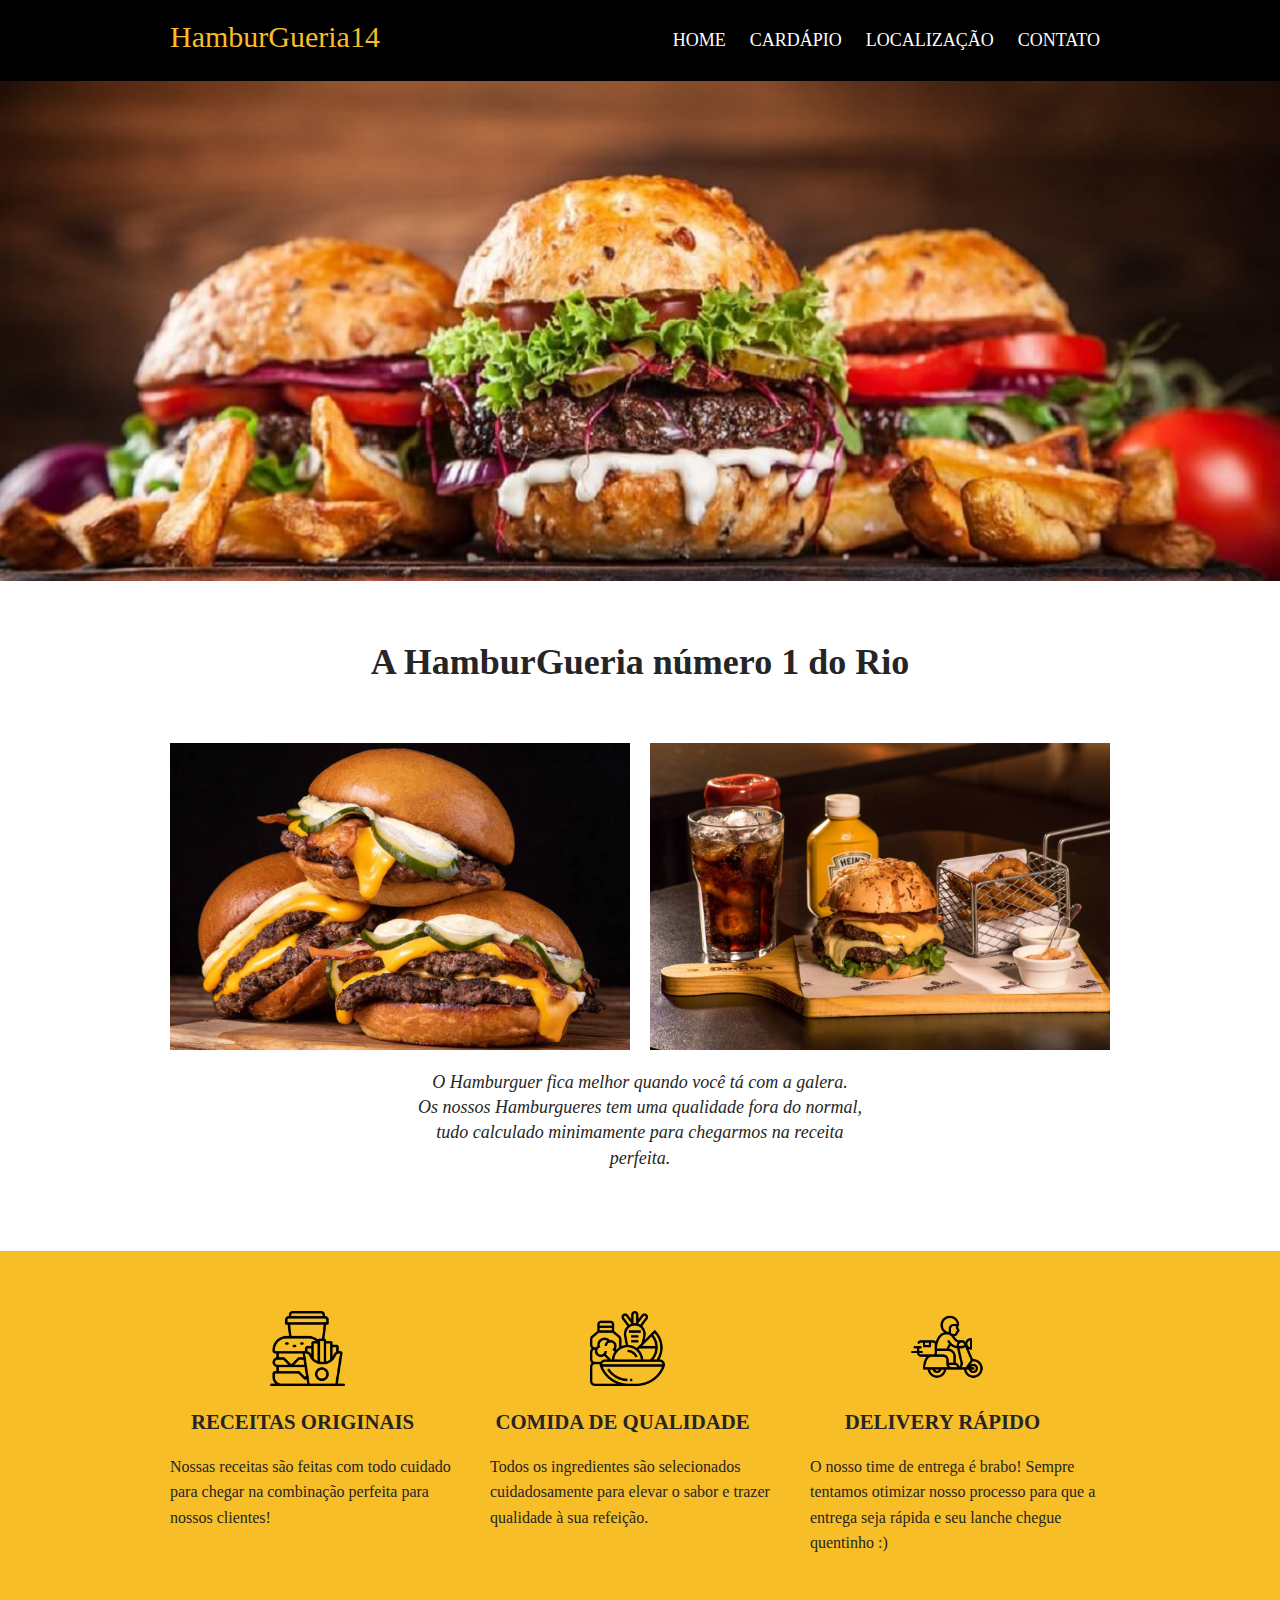
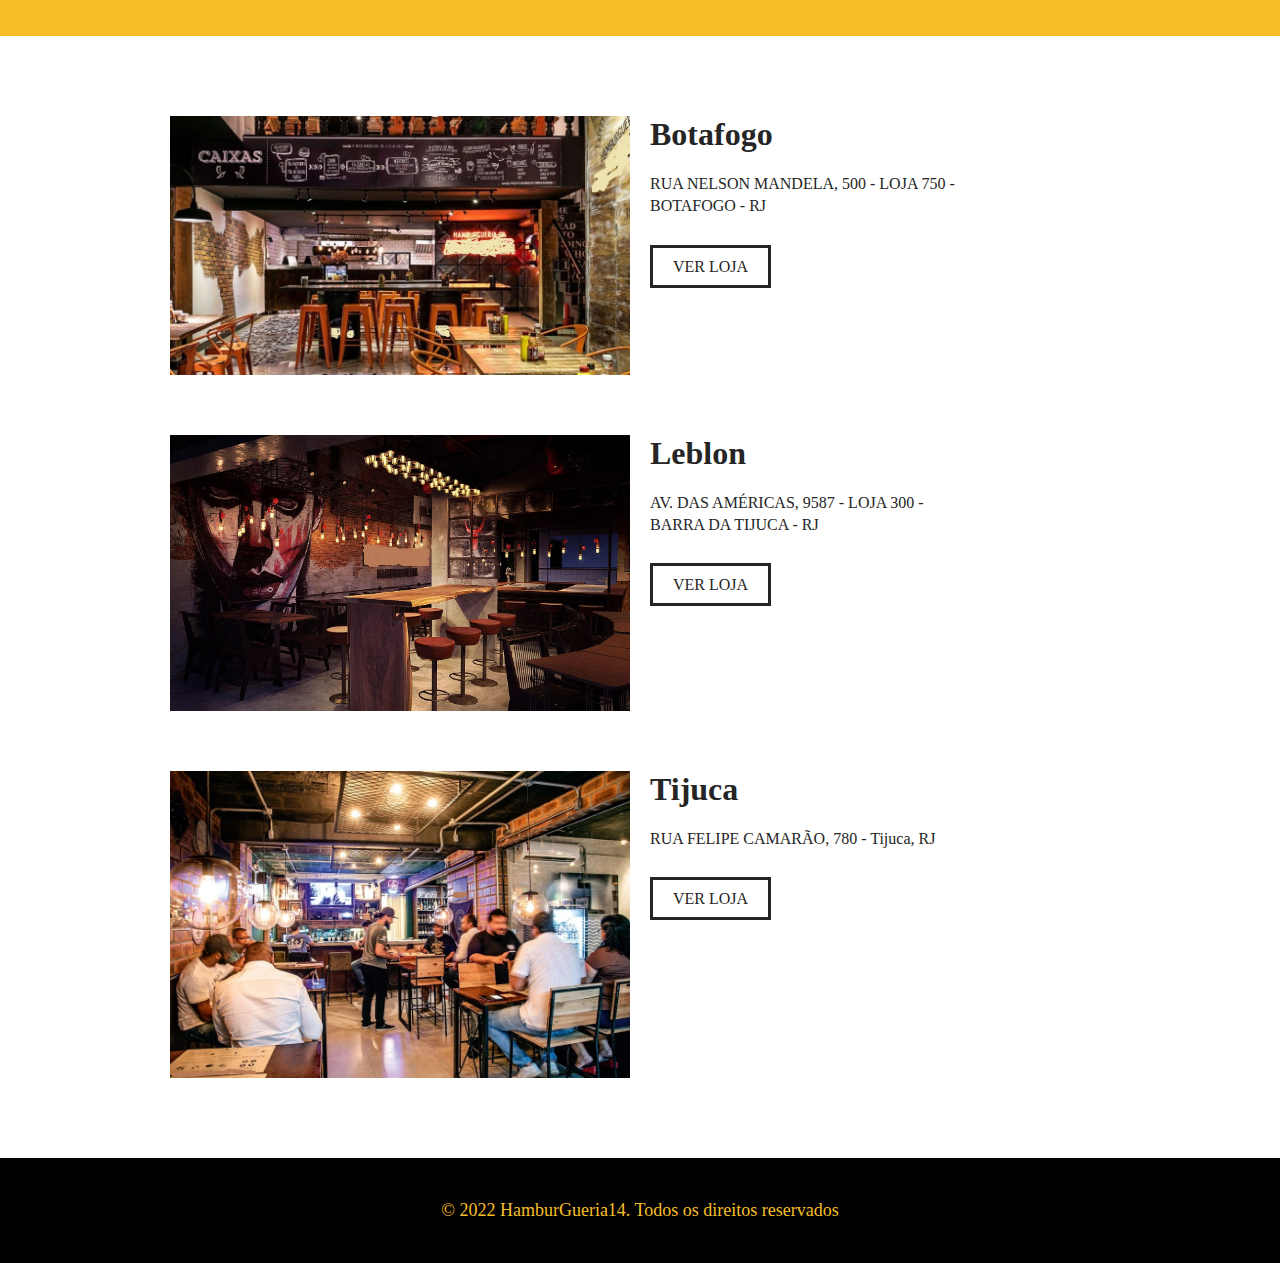
<file: index.html>
<!DOCTYPE html>
<html>
<head>
	<title>HamburGueria14</title>
	<meta charset="utf-8">
	<meta name="viewport" content="width=device-width, initial-scale=1, shrink-to-fit=no">
	<link rel="stylesheet" type="text/css" href="css/estilo.css">
</head>
<body>
	<header class="menu">
		<div class="menu-container">
			<a class="menu-logo" href="index.html">HamburGueria14</a>
			<nav class="menu-nav">
				<ul>
					<li><a href="#">HOME</a></li>
					<li><a href="parte_2/cardapio.html">CARDÁPIO</a></li>
					<li><a href="parte_3/localizacao.html">LOCALIZAÇÃO</a></li>
					<li><a href="contato.html">CONTATO</a></li>
				</ul>
			</nav>
		</div>
	</header>
	<main class="intro">
	</main>
	<section class="sobre">
		<h2>A HamburGueria número 1 do Rio</h2>
		<div class="sobre-container">
			<div class="sobre-item">
				<img src="imagens/hamburger1.jpg">
			</div>
			<div class="sobre-item">
				<img src="imagens/hamburger2.jpg">
			</div>
		</div>
		<p>O Hamburguer fica melhor quando você tá com a galera.<br>Os nossos Hamburgueres tem uma qualidade fora do normal, tudo calculado minimamente para chegarmos na receita perfeita.</p>
	</section>
	<section class="produtos">
		<div class="produtos-container">
			<div class="produtos-item">
				<img src="imagens/hamburguer.png">
				<h2>Receitas originais</h2>
				<p>Nossas receitas são feitas com todo cuidado para chegar na combinação perfeita para nossos clientes!</p>
			</div>
			<div class="produtos-item">
				<img src="imagens/comida-saudavel.png">
				<h2>Comida de qualidade</h2>
				<p>Todos os ingredientes são selecionados cuidadosamente para elevar o sabor e trazer qualidade à sua refeição.</p>
			</div>
			<div class="produtos-item">
				<img src="imagens/fast-delivery.png">
				<h2>Delivery rápido</h2>
				<p>O nosso time de entrega é brabo! Sempre tentamos otimizar nosso processo para que a entrega seja rápida e seu lanche chegue quentinho :)</p>
			</div>
		</div>
	</section>
	<section class="locais">
		<div class="locais-item">
			<img src="imagens/botafogo.jpg">
		<div>
			<h2>Botafogo</h2>
			<p>RUA NELSON MANDELA, 500 - LOJA 750 - BOTAFOGO - RJ</p>
			<a class="as" href="../parte_3/botafogo.html">Ver Loja</a>
		</div>
		</div>
		<div class="locais-item">
			<img src="imagens/leblon.jpg">
		<div>
			<h2>Leblon</h2>
			<p>AV. DAS AMÉRICAS, 9587 - LOJA 300 - BARRA DA TIJUCA - RJ</p>
			<a class="as" href="../parte_3/leblon.html">Ver Loja</a>
		</div>
		</div>
		<div class="locais-item">
			<img src="imagens/tijuca.jpg">
		<div>
			<h2>Tijuca</h2>
			<p>RUA FELIPE CAMARÃO, 780 - Tijuca, RJ</p>
			<a class="as" href="../parte_3/tijuca.html">Ver Loja</a>
		</div>
		</div>
	</section>
	<footer class="footer">
		<div class="footer-container">
		<p>&copy; 2022 HamburGueria14. Todos os direitos reservados</p>
		</div>
	</footer>
</body>
</html>
</file>
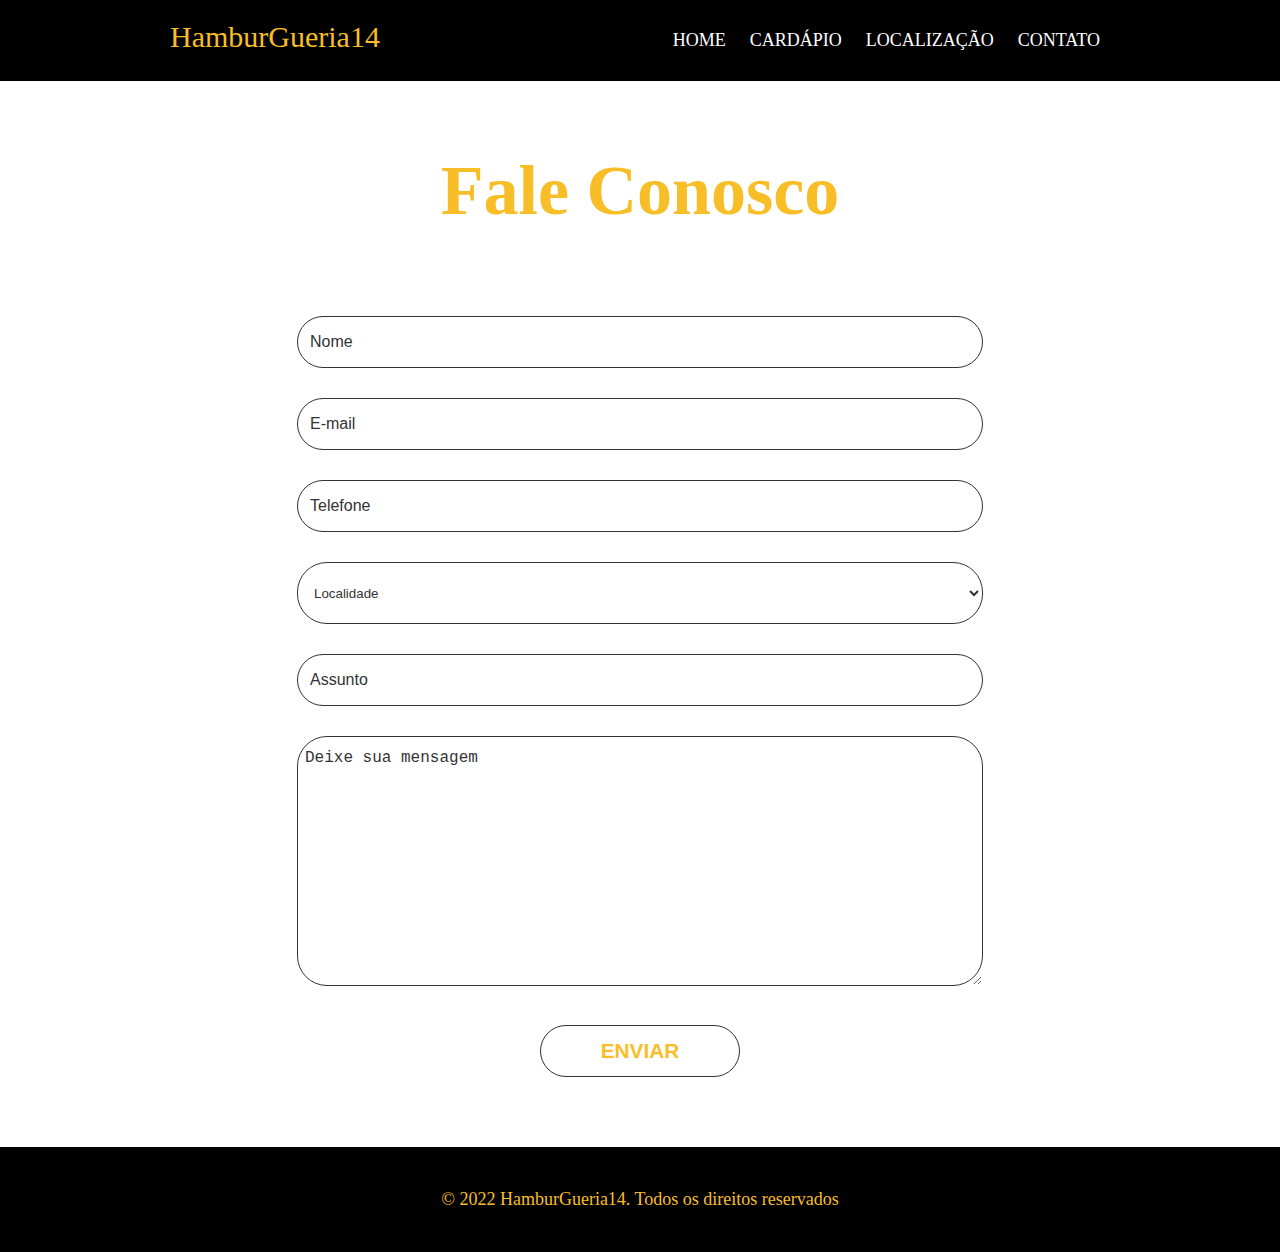
<file: contato.html>
<!DOCTYPE html>
<html>
<head>
	<title>HamburGueria14</title>
	<meta charset="utf-8">
	<meta name="viewport" content="width=device-width, initial-scale=1, shrink-to-fit=no">
	<link rel="stylesheet" type="text/css" href="css/estilo.css">
</head>
<body>
	<header class="menu">
		<div class="menu-container">
			<a class="menu-logo" href="index.html">HamburGueria14</a>
			<nav class="menu-nav">
				<ul>
					<li><a href="index.html">HOME</a></li>
					<li><a href="parte_2/cardapio.html">CARDÁPIO</a></li>
					<li><a href=" parte_3/localizacao.html">LOCALIZAÇÃO</a></li>
					<li><a href="contato.html">CONTATO</a></li>
				</ul>
			</nav>
		</div>
	</header>
	<section id="corpo">
		<h2>Fale Conosco</h2>
			<form id="formulario">
					<input type="text" placeholder="Nome"><br>
					<input type="text" placeholder="E-mail"><br>
					<input type="text" placeholder="Telefone"><br>
					<select >
								<option selected>Localidade</option>
								<option>Acre (AC)</option>
								<option>Alagoas (AL)</option>
								<option>Amapá (AP)</option>
								<option>Amazonas (AM)</option>
								<option>Bahia (BA)</option>
								<option>Ceará (CE)</option>
								<option>Distrito Federal (DF)</option>
								<option>Espírito Santo (ES)</option>
								<option>Goiás (GO)</option>
								<option>Maranhão (MA)</option>
								<option>Mato Grosso (MT)</option>
								<option>Mato Grosso do Sul (MS)</option>
								<option>Minas Gerais (MG)</option>
								<option>Pará (PA)</option>
								<option>Paraíba (PB)</option>
								<option>Paraná (PR)</option>
								<option>Pernambuco (PE)</option>
								<option>Piauí (PI)</option>
								<option>Rio de Janeiro (RJ)</option>
								<option>Rio Grande do Norte (RN)</option>
								<option>Rio Grande do Sul (RS)</option>
								<option>Rondônia (RO)</option>
								<option>Roraima (RR)</option>
								<option>Santa Catarina (SC)</option>
								<option>São Paulo (SP)</option>
								<option>Sergipe (SE)</option>
								<option>Tocantins (TO)</option>
					</select>
					<input type="text" placeholder="Assunto"><br>
					<textarea id="mensagem" placeholder="Deixe sua mensagem"></textarea><br>
					<input class="button" type="submit" value="Enviar">
			</form>
	</section>



	<footer class="footer">
		<div class="footer-container">
		<p>&copy; 2022 HamburGueria14. Todos os direitos reservados</p>
		</div>
	</footer>


</body>
</html>
</file>
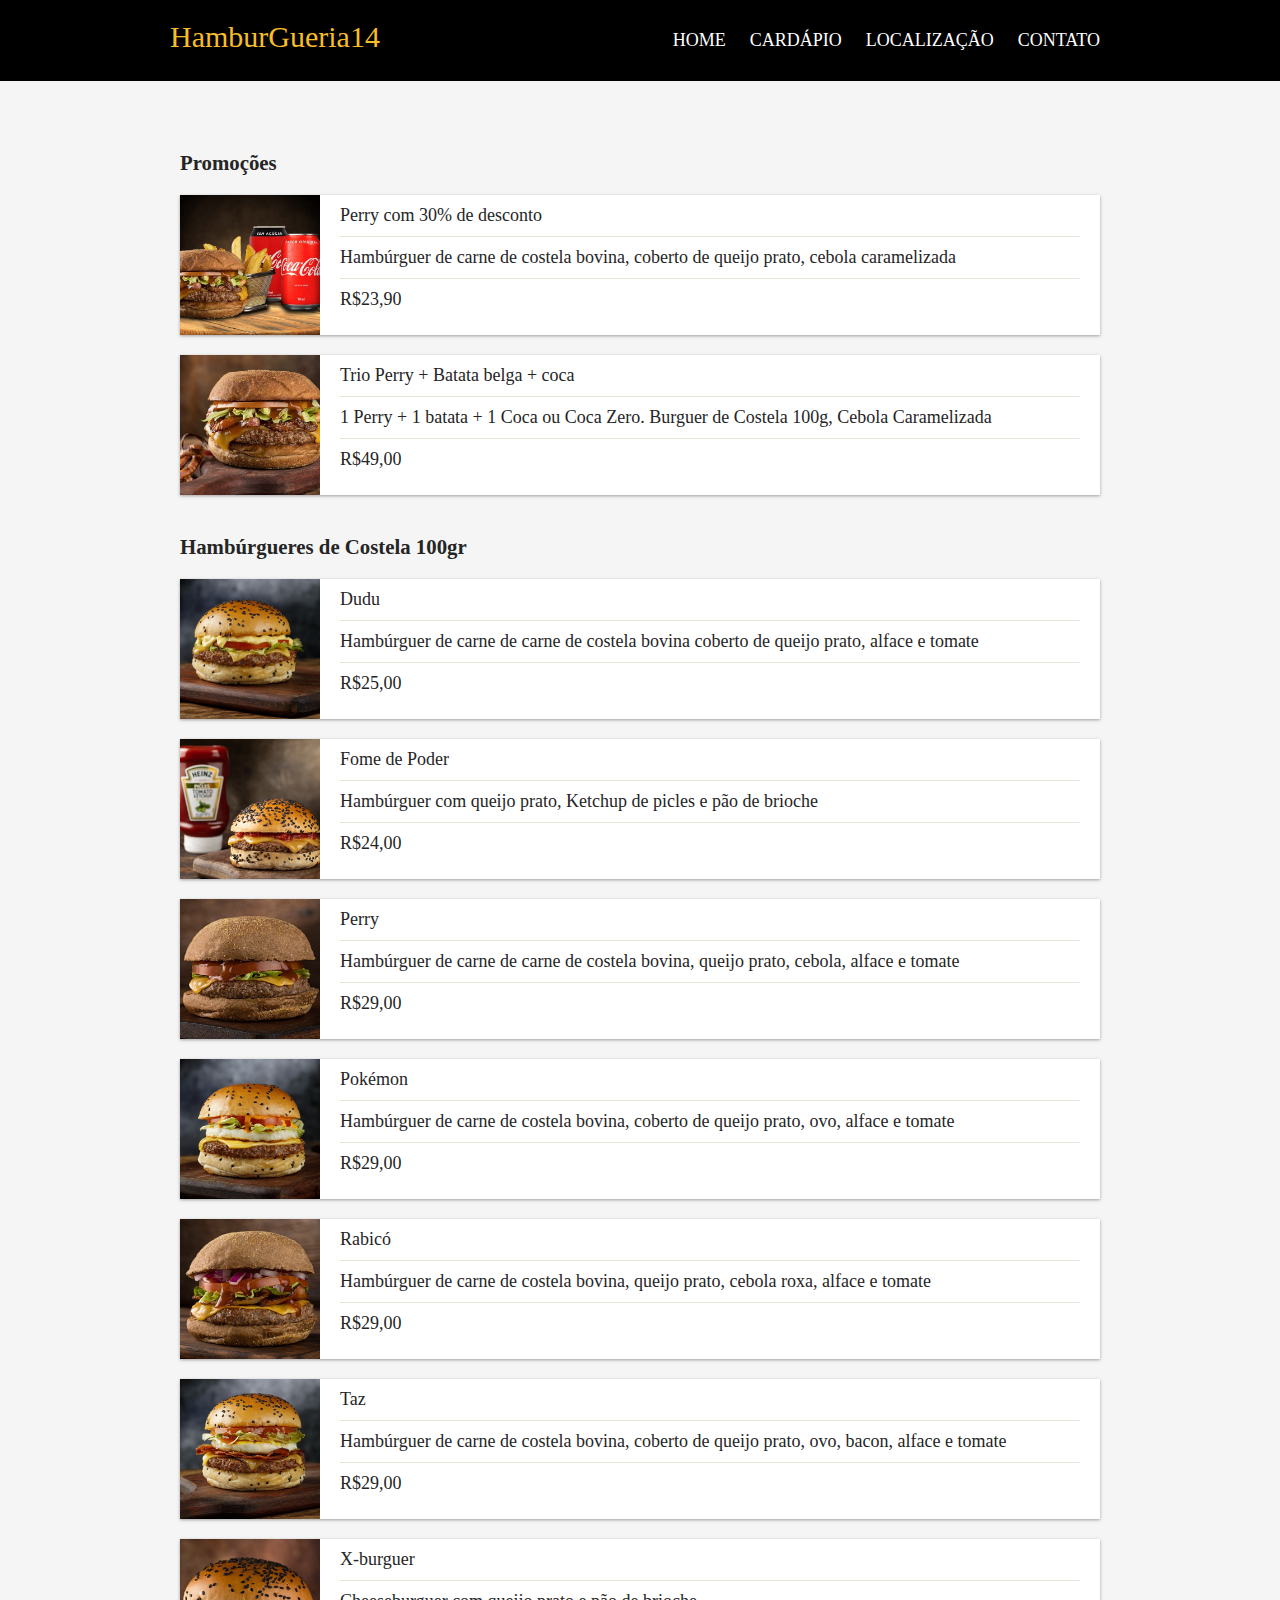
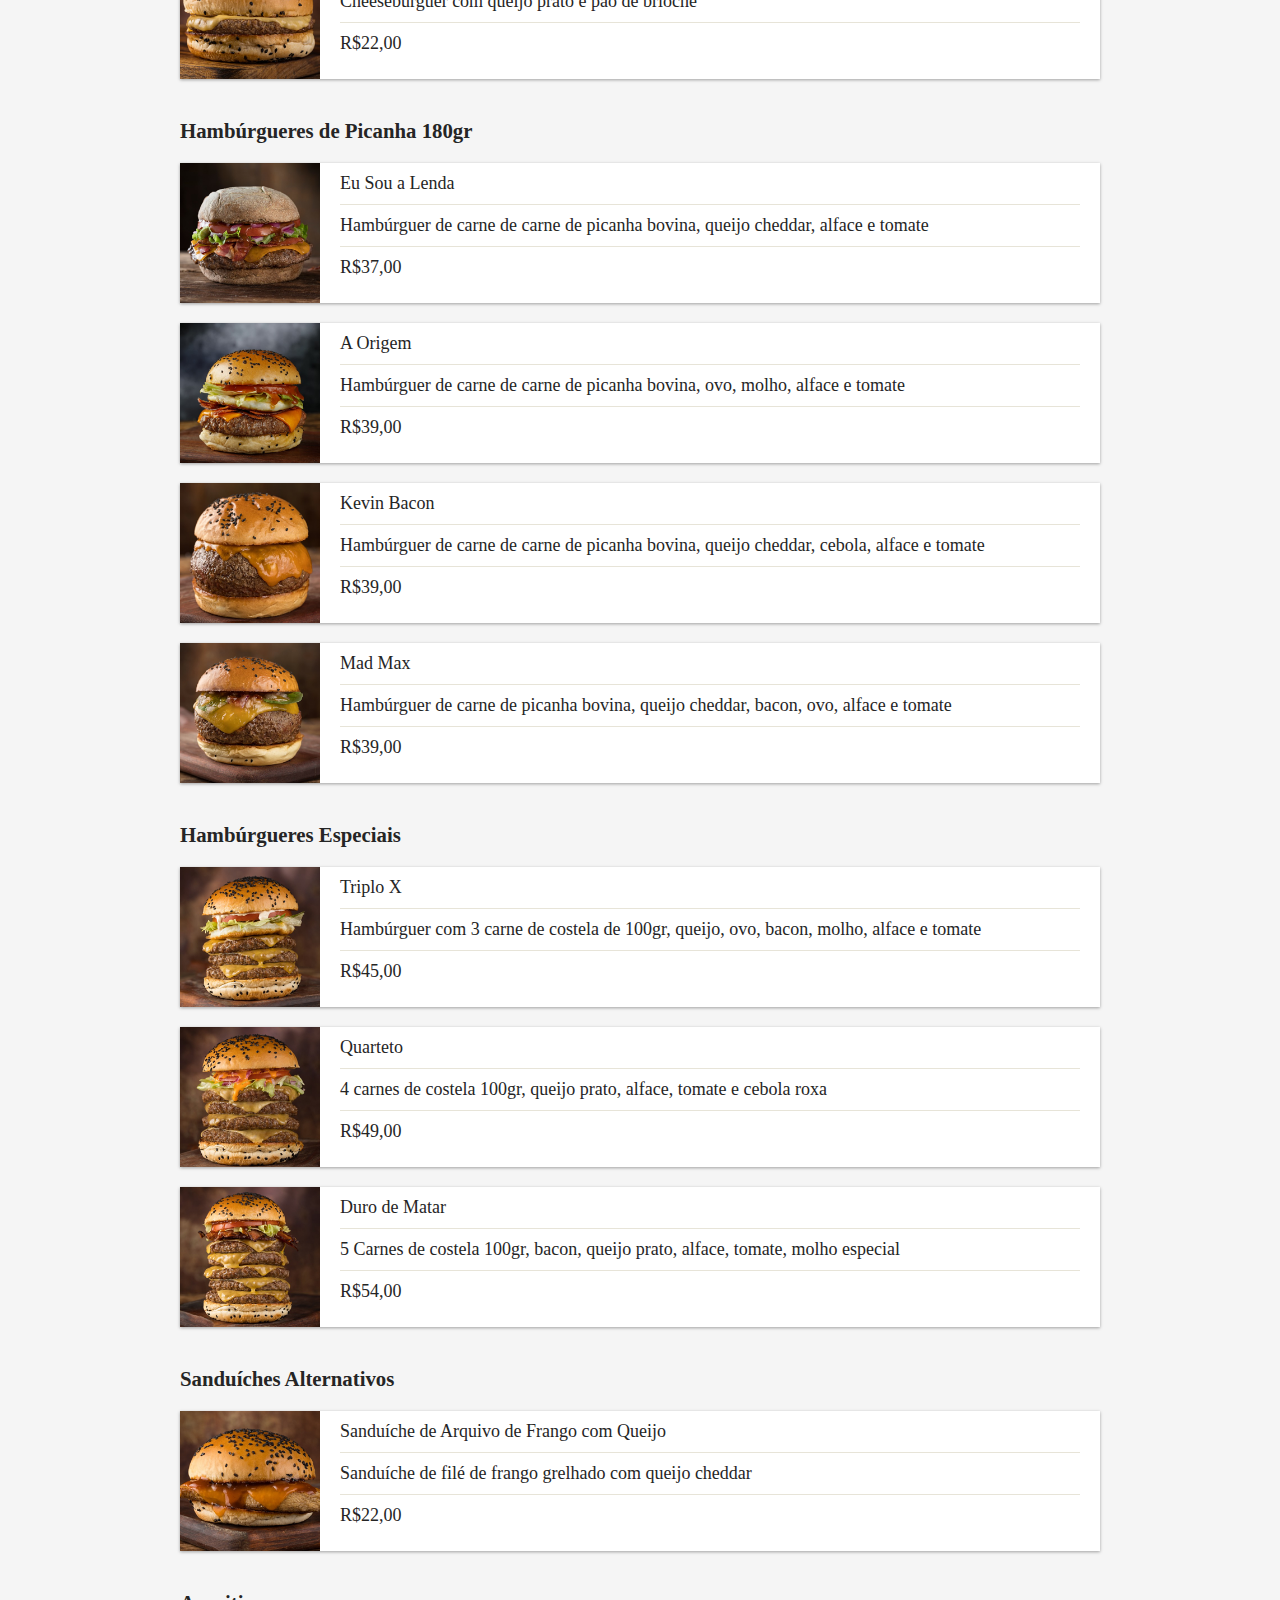
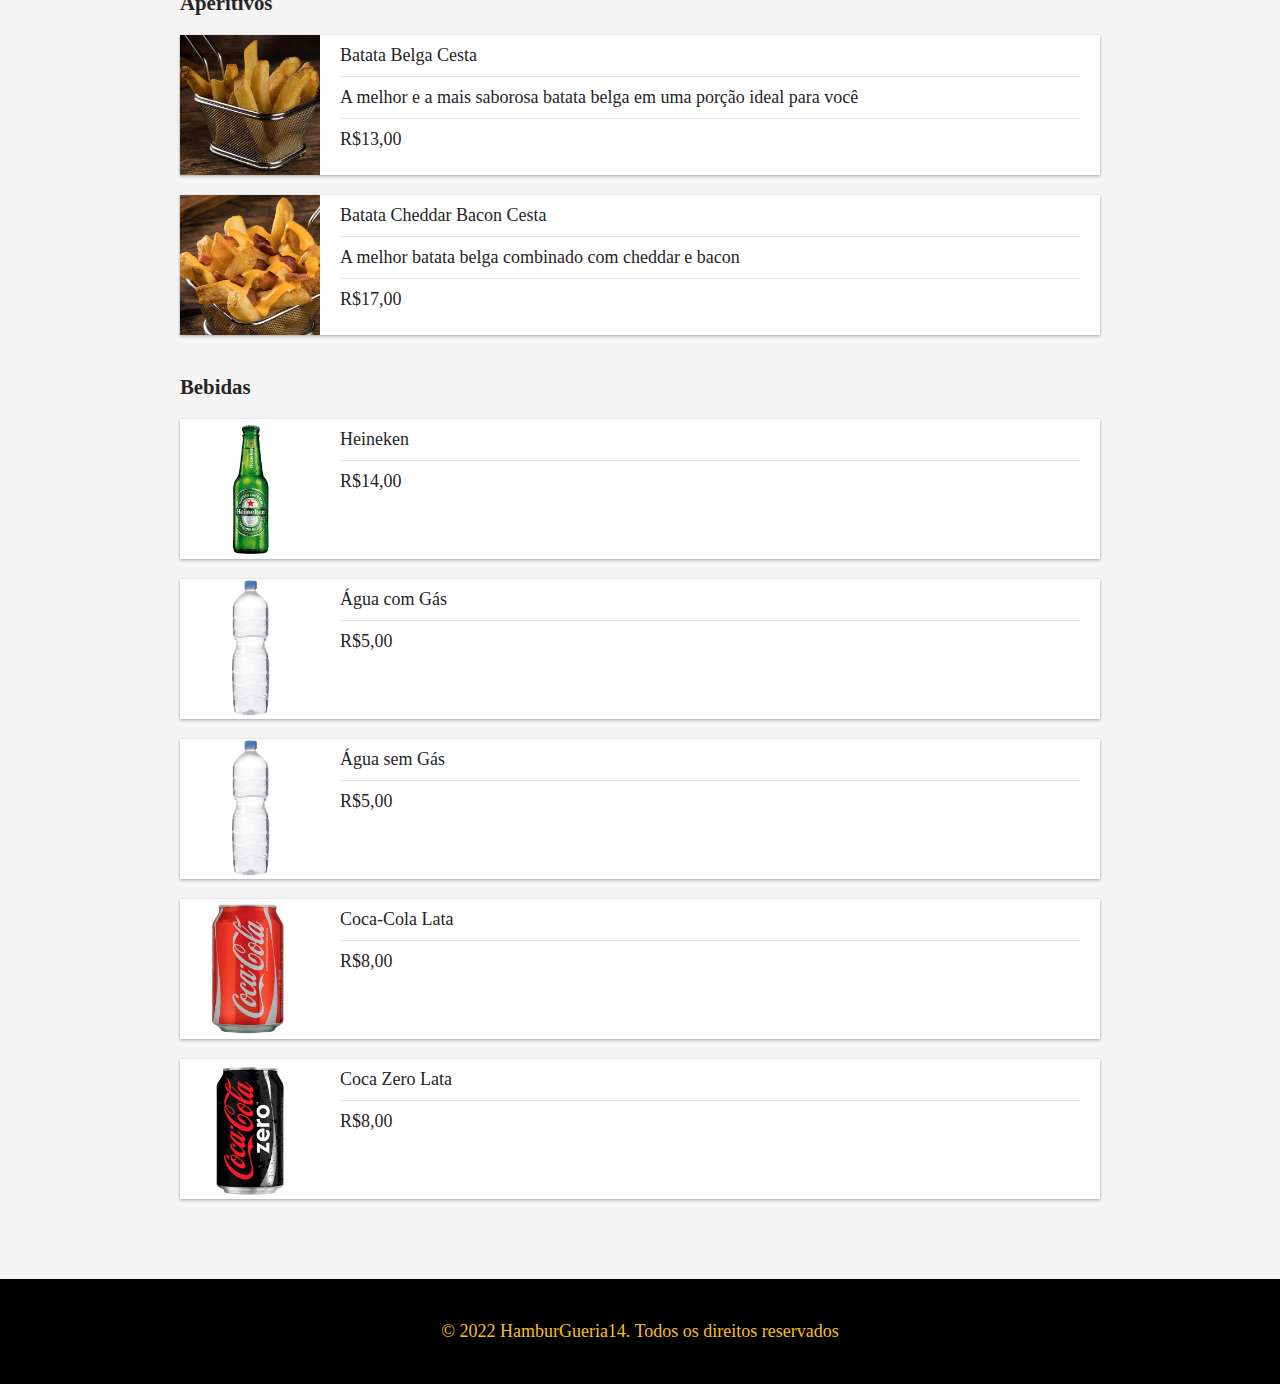
<file: parte_2/cardapio.html>
<!DOCTYPE html>
<html>
<head>
	<title>HamburGueria14</title>
	<meta charset="utf-8">
	<meta name="viewport" content="width=device-width, initial-scale=1, shrink-to-fit=no">
	<link rel="stylesheet" type="text/css" href="css/estilo.css">
</head>
<body>
	<header class="menu">
		<div class="menu-container">
			<a class="menu-logo" href="../index.html">HamburGueria14</a>
			<nav class="menu-nav">
				<ul>
					<li><a href="../index.html">HOME</a></li>
					<li><a href="#">CARDÁPIO</a></li>
					<li><a href="../parte_3/localizacao.html">LOCALIZAÇÃO</a></li>
					<li><a href="../contato.html">CONTATO</a></li>
				</ul>
			</nav>
		</div>
	</header>
	<main class="menu-container">
		<section class="produtos" id="prox">
			<header>
				<h1>Promoções</h1>
			</header>
			<ul>
				<li class="produtos-item">
					<img src="imagens/imagem1.jpg" alt="Promoção 1">
				<ul>
					<li>Perry com 30% de desconto</li>
					<li>Hambúrguer de carne de costela bovina, coberto de queijo prato, cebola caramelizada</li>
					<li>R$23,90</li>
				</ul>
				</li>

				<li class="produtos-item">
					<img src="imagens/imagem2.jpg" alt="Promoção 2">
				<ul>
					<li>Trio Perry + Batata belga + coca</li>
					<li>1 Perry + 1 batata + 1 Coca ou Coca Zero. Burguer de Costela 100g, Cebola Caramelizada</li>
					<li>R$49,00</li>
				</ul>
				</li>
			</ul>
		</section>


		<section class="produtos">
			<header>
				<h1>Hambúrgueres de Costela 100gr</h1>
			</header>
			<ul>
				<li class="produtos-item">
					<img src="imagens/imagem4.jpg" alt="Hambúrgueres de Costela 100gr">
				<ul>
					<li>Dudu</li>
					<li>Hambúrguer de carne de carne de costela bovina coberto de queijo prato, alface e tomate </li>
					<li>R$25,00</li>
				</ul>
				</li>

				<li class="produtos-item">
					<img src="imagens/imagem5.jpg" alt="Hambúrgueres de Costela 100gr">
				<ul>
					<li>Fome de Poder</li>
					<li>Hambúrguer com queijo prato, Ketchup de picles e pão de brioche</li>
					<li>R$24,00</li>
				</ul>
				</li>
				<li class="produtos-item">
					<img src="imagens/imagem6.jpg" alt="Hambúrgueres de Costela 100gr">
				<ul>
					<li>Perry</li>
					<li>Hambúrguer de carne de carne de costela bovina, queijo prato, cebola, alface e tomate </li>
					<li>R$29,00</li>
				</ul>
				</li>

				<li class="produtos-item">
					<img src="imagens/imagem7.jpg" alt="Hambúrgueres de Costela 100gr">
				<ul>
					<li>Pokémon</li>
					<li>Hambúrguer de carne de costela bovina, coberto de queijo prato, ovo, alface e tomate</li>
					<li>R$29,00</li>
				</ul>
				</li>

				<li class="produtos-item">
					<img src="imagens/imagem8.jpg" alt="Hambúrgueres de Costela 100gr">
				<ul>
					<li>Rabicó</li>
					<li>Hambúrguer de carne de costela bovina, queijo prato, cebola roxa, alface e tomate</li>
					<li>R$29,00</li>
				</ul>
				</li>

				<li class="produtos-item">
					<img src="imagens/imagem9.jpg" alt="Hambúrgueres de Costela 100gr">
				<ul>
					<li>Taz</li>
					<li>Hambúrguer de carne de costela bovina, coberto de queijo prato, ovo, bacon, alface e tomate</li>
					<li>R$29,00</li>
				</ul>
				</li>

				<li class="produtos-item">
					<img src="imagens/imagem10.jpg" alt="Hambúrgueres de Costela 100gr">
				<ul>
					<li>X-burguer</li>
					<li>Cheeseburguer com queijo prato e pão de brioche</li>
					<li>R$22,00</li>
				</ul>
				</li>
			</ul>
		</section>


		<section class="produtos">
			<header>
				<h1>Hambúrgueres de Picanha 180gr</h1>
			</header>
			<ul>
				<li class="produtos-item">
					<img src="imagens/imagem11.jpg" alt="Hambúrgueres de Picanha 180gr">
				<ul>
					<li>Eu Sou a Lenda</li>
					<li>Hambúrguer de carne de carne de picanha bovina, queijo cheddar, alface e tomate </li>
					<li>R$37,00</li>
				</ul>
				</li>

				<li class="produtos-item">
					<img src="imagens/imagem12.jpg" alt="Hambúrgueres de Picanha 180gr">
				<ul>
					<li>A Origem</li>
					<li>Hambúrguer de carne de carne de picanha bovina, ovo, molho, alface e tomate</li>
					<li>R$39,00</li>
				</ul>
				</li>
				<li class="produtos-item">
					<img src="imagens/imagem14.jpg" alt="Hambúrgueres de Picanha 180gr">
				<ul>
					<li>Kevin Bacon</li>
					<li>Hambúrguer de carne de carne de picanha bovina, queijo cheddar, cebola, alface e tomate</li>
					<li>R$39,00</li>
				</ul>
				</li>

				<li class="produtos-item">
					<img src="imagens/imagem13.jpg" alt="Hambúrgueres de Picanha 180gr">
				<ul>
					<li>Mad Max</li>
					<li>Hambúrguer de carne de picanha bovina, queijo cheddar, bacon, ovo, alface e tomate</li>
					<li>R$39,00</li>
				</ul>
				</li>
			</ul>
		</section>


		<section class="produtos">
			<header>
				<h1>Hambúrgueres Especiais</h1>
			</header>
			<ul>

				<li class="produtos-item">
					<img src="imagens/imagem15.jpg" alt="Hambúrgueres Especiais">
				<ul>
					<li>Triplo X</li>
					<li>Hambúrguer com 3 carne de costela de 100gr, queijo, ovo, bacon, molho, alface e tomate </li>
					<li>R$45,00</li>
				</ul>
				</li>

				<li class="produtos-item">
					<img src="imagens/imagem16.jpg" alt="Hambúrgueres Especiais">
				<ul>
					<li>Quarteto</li>
					<li>4 carnes de costela 100gr, queijo prato, alface, tomate e cebola roxa</li>
					<li>R$49,00</li>
				</ul>
				</li>
				<li class="produtos-item">
					<img src="imagens/imagem17.jpg" alt="Hambúrgueres Especiais">
				<ul>
					<li>Duro de Matar</li>
					<li>5 Carnes de costela 100gr, bacon, queijo prato, alface, tomate, molho especial</li>
					<li>R$54,00</li>
				</ul>
				</li>
			</ul>
		</section>


		<section class="produtos">
			<header>
				<h1>Sanduíches Alternativos</h1>
			</header>
			<ul>

				<li class="produtos-item">
					<img src="imagens/imagem18.jpg" alt="Sanduíches Alternativos">
				<ul>
					<li>Sanduíche de Arquivo de Frango com Queijo</li>
					<li>Sanduíche de filé de frango grelhado com queijo cheddar</li>
					<li>R$22,00</li>
				</ul>
				</li>
			</ul>
		</section>


		<section class="produtos">
			<header>
				<h1>Aperitivos</h1>
			</header>
			<ul>

				<li class="produtos-item">
					<img src="imagens/imagem21.jpg" alt="Aperitivos">
				<ul>
					<li>Batata Belga Cesta</li>
					<li>A melhor e a mais saborosa batata belga em uma porção ideal para você</li>
					<li>R$13,00</li>
				</ul>
				</li>

				<li class="produtos-item">
					<img src="imagens/imagem22.jpg" alt="Aperitivos">
				<ul>
					<li>Batata Cheddar Bacon Cesta</li>
					<li>A melhor batata belga combinado com cheddar e bacon</li>
					<li>R$17,00</li>
				</ul>
				</li>
			</ul>
		</section>


		<section class="produtos" id="prod">
			<header>
				<h1>Bebidas</h1>
			</header>
			<ul>

				<li class="produtos-item">
					<img src="imagens/imagem27.jpg" alt="Bebidas">
				<ul>
					<li>Heineken</li>
					<li>R$14,00</li>
				</ul>
				</li>

				<li class="produtos-item">
					<img src="imagens/imagem28.jpg" alt="Bebidas">
				<ul>
					<li>Água com Gás</li>
					<li>R$5,00</li>
				</ul>
				</li>

				<li class="produtos-item">
					<img src="imagens/imagem29.jpg" alt="Bebidas">
				<ul>
					<li>Água sem Gás</li>
					<li>R$5,00</li>
				</ul>
				</li>

				<li class="produtos-item">
					<img src="imagens/imagem30.jpg" alt="Bebidas">
				<ul>
					<li>Coca-Cola Lata</li>
					<li>R$8,00</li>
				</ul>
				</li>

				<li class="produtos-item">
					<img src="imagens/imagem31.jpg" alt="Bebidas">
				<ul>
					<li>Coca Zero Lata</li>
					<li>R$8,00</li>
				</ul>
				</li>
			</ul>
		</section>




		
	</main>
	<footer class="footer">
		<div class="footer-container">
		<p>&copy; 2022 HamburGueria14. Todos os direitos reservados</p>
		</div>
	</footer>
</body>
</html>
</file>
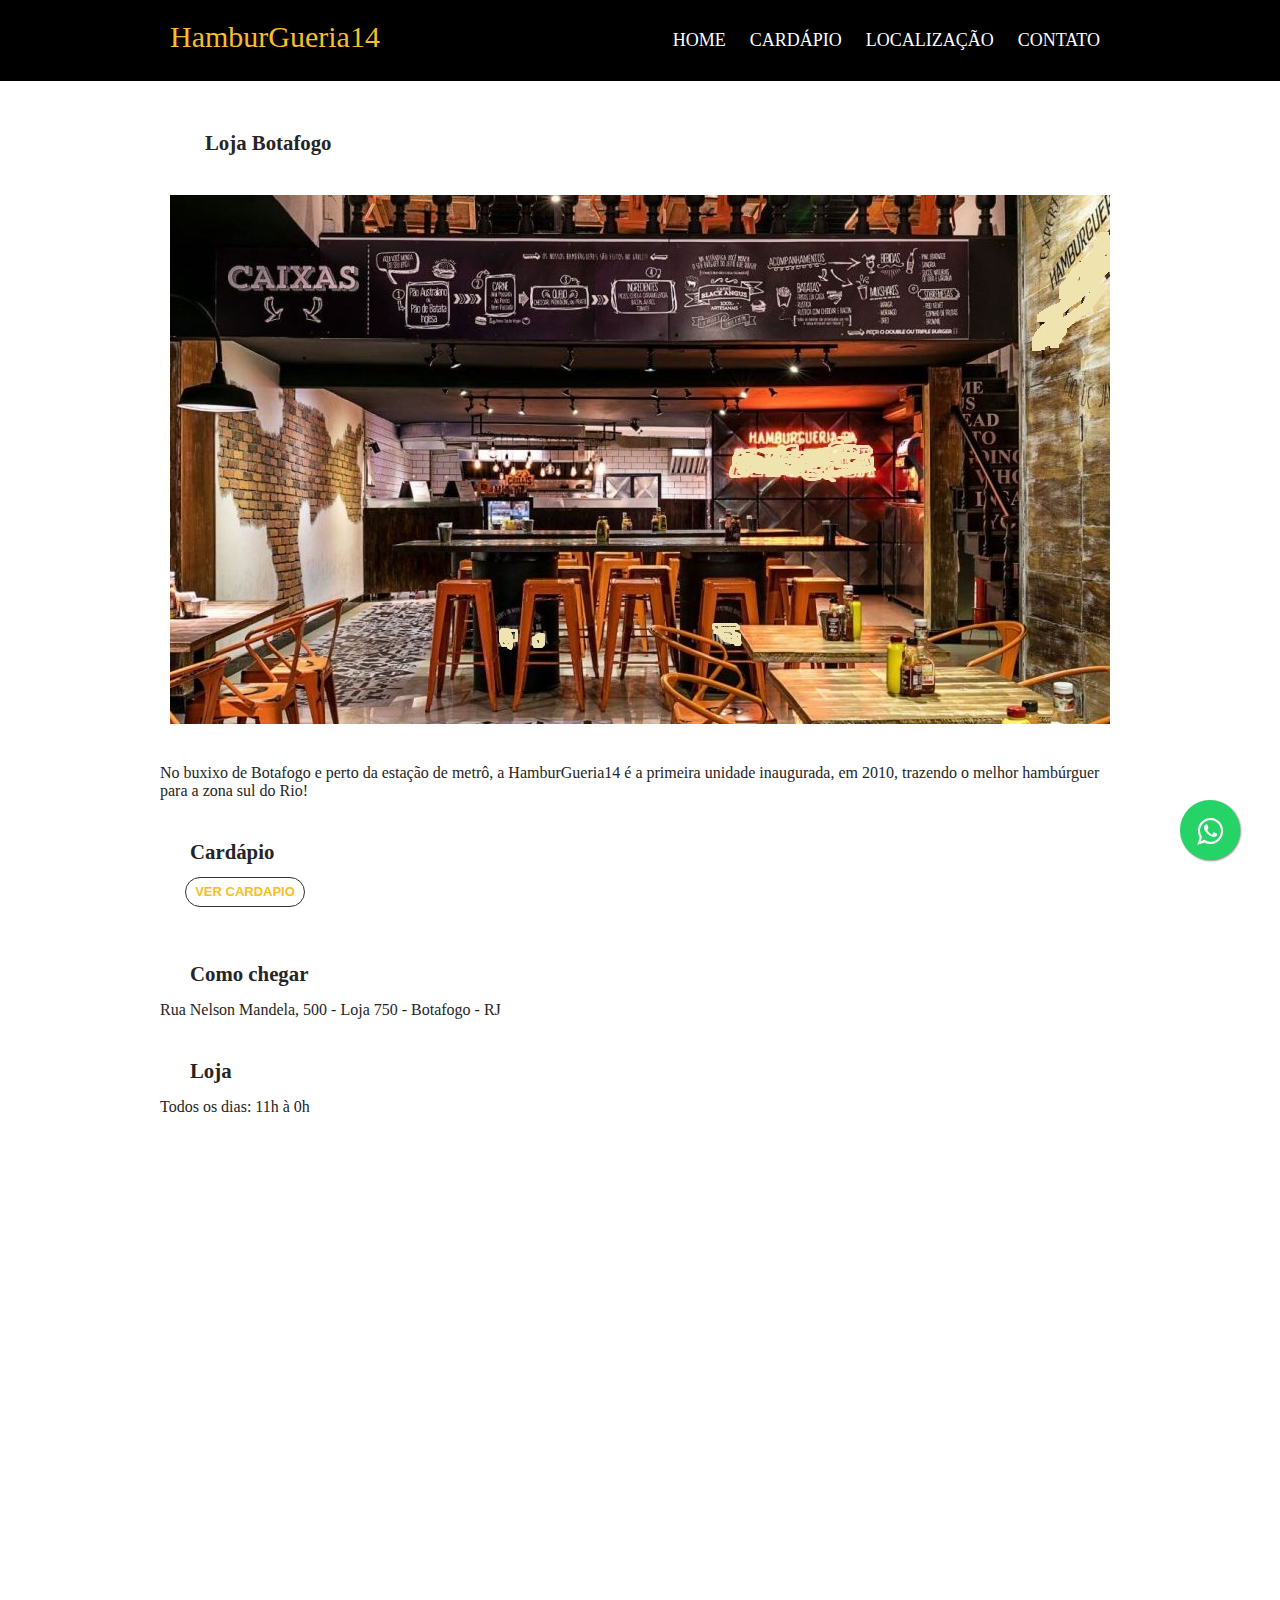
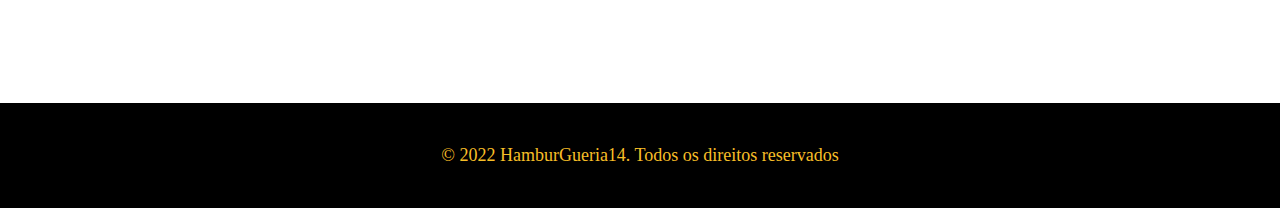
<file: parte_3/botafogo.html>
<!DOCTYPE html>
<html>
<head>
	<title>HamburGueria14</title>
	<meta charset="utf-8">
	<meta name="viewport" content="width=device-width, initial-scale=1, shrink-to-fit=no">
	<link rel="stylesheet" type="text/css" href="css/estilo.css">
	<link rel="stylesheet" href="https://cdnjs.cloudflare.com/ajax/libs/font-awesome/4.5.0/css/font-awesome.min.css">
</head>
<body>
	<header class="menu">
		<div class="menu-container">
			<a class="menu-logo" href="../index.html">HamburGueria14</a>
			<nav class="menu-nav">
				<ul>
					<li><a href="../index.html">HOME</a></li>
					<li><a href="../cardapio.html">CARDÁPIO</a></li>
					<li><a href="localizacao.html">LOCALIZAÇÃO</a></li>
					<li><a href="../contato.html">CONTATO</a></li>
				</ul>
			</nav>
		</div>
	</header>
	<main>
		<section class="local">
			<header>
			<h1>Loja Botafogo</h1>
			</header>
			<img class="primeira_imagem" src="imagens/botafogo.jpg">
			<p>No buxixo de Botafogo e perto da estação de metrô, a HamburGueria14 é a primeira unidade inaugurada, em 2010, trazendo o melhor hambúrguer para a zona sul do Rio!</p>
			<h2>Cardápio</h2><br>
			<a href="../parte_2/cardapio.html"><button class="card">Ver Cardapio</button></a>
			<h2>Como chegar</h2>
			<p>Rua Nelson Mandela, 500 - Loja 750 - Botafogo - RJ</p>
			<h2>Loja</h2>
			<p>Todos os dias: 11h à 0h</p>
			<a class="whatsapp" href="https://web.whatsapp.com/send?phone=552199999999" target="_blank">
				<i class="fa fa-whatsapp"></i>
			</a>

			<br>
			<iframe src="https://www.google.com/maps/embed?pb=!1m18!1m12!1m3!1d3673.988032757365!2d-43.18636768555917!3d-22.95066784520698!2m3!1f0!2f0!3f0!3m2!1i1024!2i768!4f13.1!3m3!1m2!1s0x997ff02274d2ef%3A0xd6529c20c19849d8!2sR.%20Nelson%20Mandela%20-%20Botafogo%2C%20Rio%20de%20Janeiro%20-%20RJ%2C%2022713-588!5e0!3m2!1spt-BR!2sbr!4v1656104869954!5m2!1spt-BR!2sbr" width="1349" height="450" style="border:0;" allowfullscreen="" loading="lazy" referrerpolicy="no-referrer-when-downgrade"></iframe>
		</section>
	</main>
	<footer class="footer">
		<div class="footer-container">
		<p>&copy; 2022 HamburGueria14. Todos os direitos reservados</p>
		</div>
	</footer>
</body>
</html>
</file>
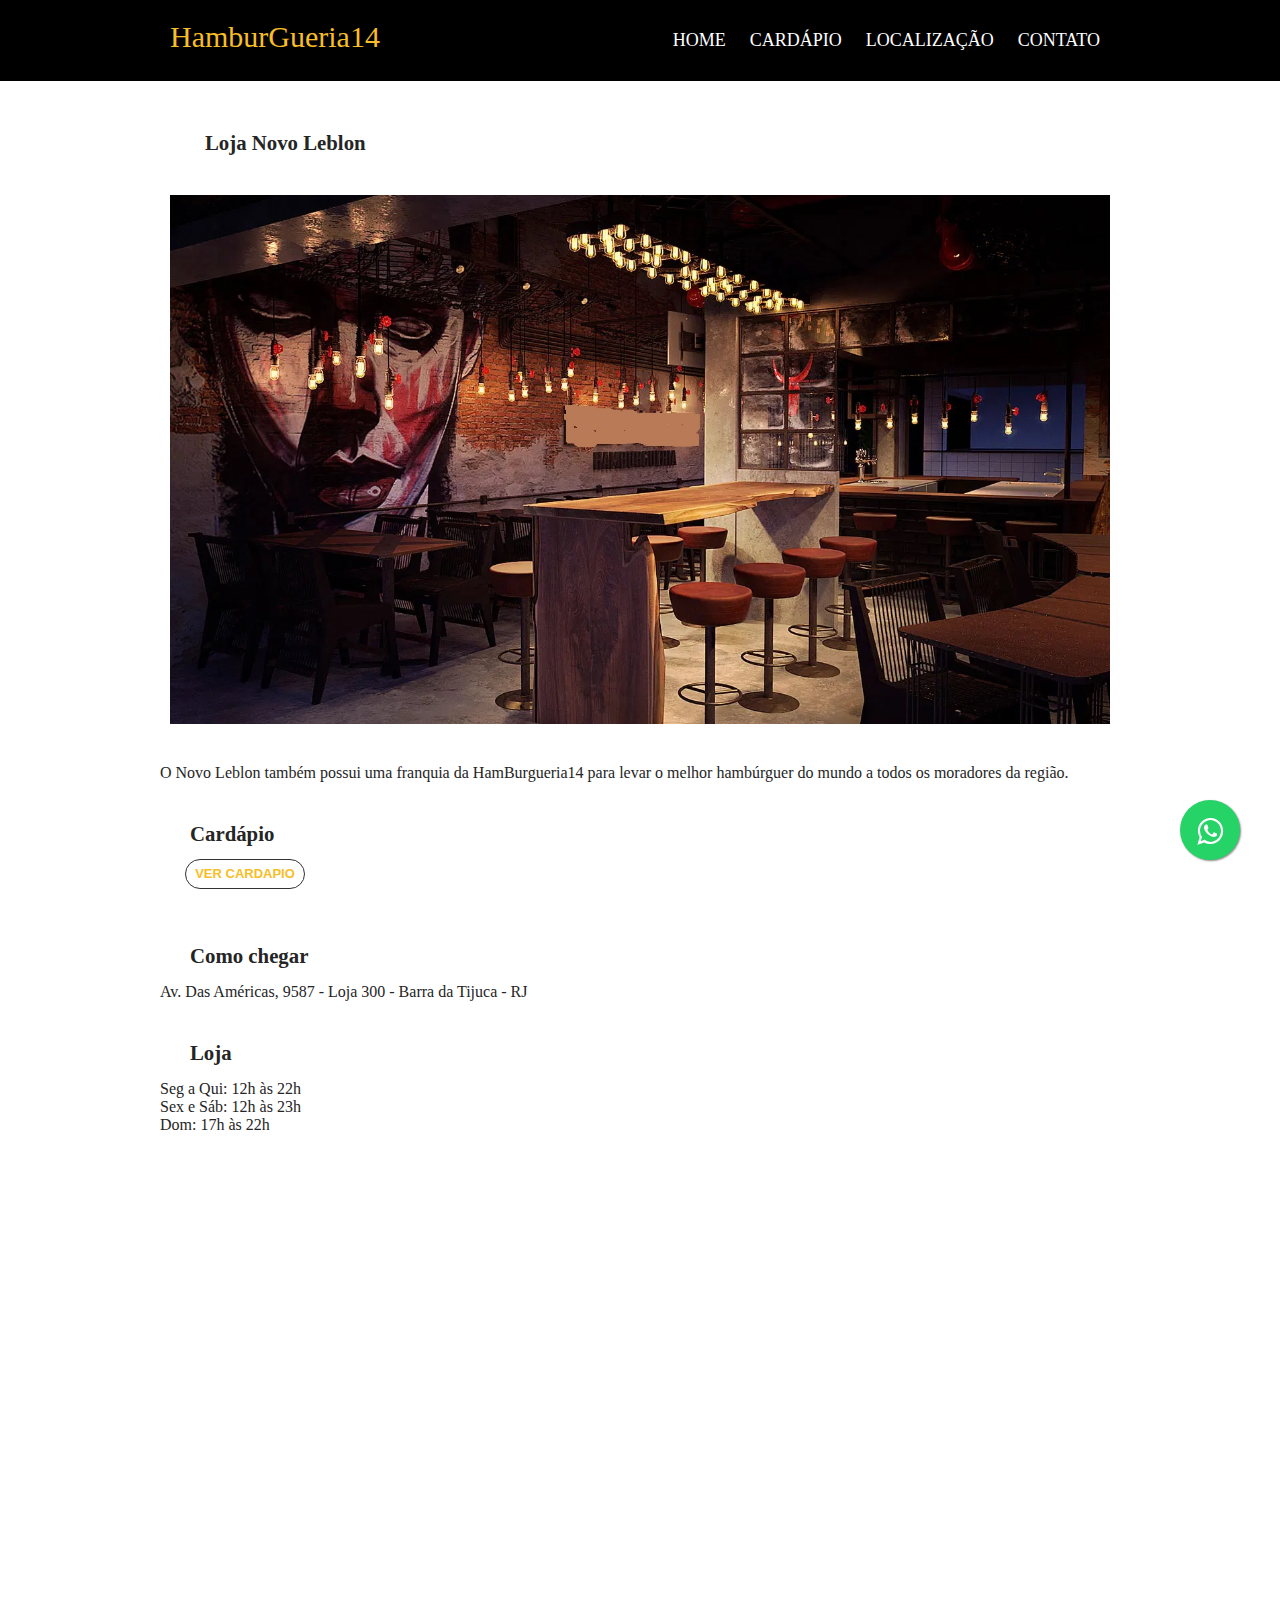
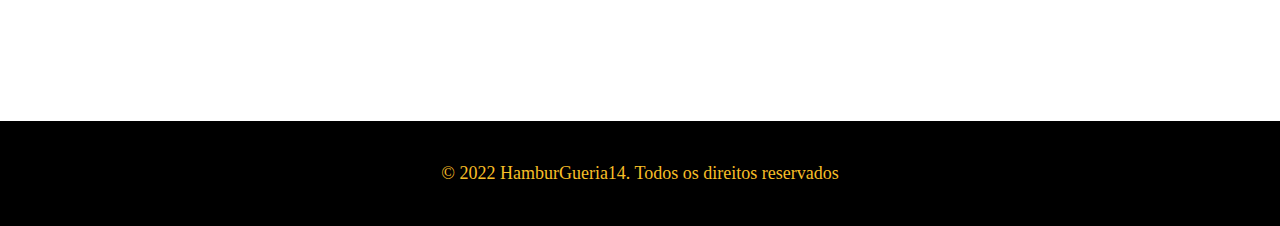
<file: parte_3/leblon.html>
<!DOCTYPE html>
<html>
<head>
	<title>HamburGueria14</title>
	<meta charset="utf-8">
	<meta name="viewport" content="width=device-width, initial-scale=1, shrink-to-fit=no">
	<link rel="stylesheet" type="text/css" href="css/estilo.css">
	<link rel="stylesheet" href="https://cdnjs.cloudflare.com/ajax/libs/font-awesome/4.5.0/css/font-awesome.min.css">
</head>
<body>
	<header class="menu">
		<div class="menu-container">
			<a class="menu-logo" href="../index.html">HamburGueria14</a>
			<nav class="menu-nav">
				<ul>
					<li><a href="../index.html">HOME</a></li>
					<li><a href="../parte_2/cardapio.html">CARDÁPIO</a></li>
					<li><a href="localizacao.html">LOCALIZAÇÃO</a></li>
					<li><a href="../contato.html">CONTATO</a></li>
				</ul>
			</nav>
		</div>
	</header>
	<main>
		<section class="local">
			<header>
			<h1>Loja Novo Leblon</h1>
			</header>
			<img class="primeira_imagem" src="imagens/leblon.jpg">
			<p>O Novo Leblon também possui uma franquia da HamBurgueria14 para levar o melhor hambúrguer do mundo a todos os moradores da região.</p>
			<h2>Cardápio</h2><br>
			<a href="../parte_2/cardapio.html"><button class="card">Ver Cardapio</button></a>
			<h2>Como chegar</h2>
			<p>Av. Das Américas, 9587 - Loja 300 - Barra da Tijuca - RJ</p>
			<h2>Loja</h2>
			<p>Seg a Qui: 12h às 22h<br>Sex e Sáb: 12h às 23h<br>Dom: 17h às 22h</p>
			<a class="whatsapp" href="https://web.whatsapp.com/send?phone=552199999999" target="_blank">
				<i class="fa fa-whatsapp"></i>
			</a>

			<br>
			<iframe src="https://www.google.com/maps/embed?pb=!1m18!1m12!1m3!1d3672.614260731284!2d-43.41750738555789!3d-23.001207947028433!2m3!1f0!2f0!3f0!3m2!1i1024!2i768!4f13.1!3m3!1m2!1s0x9bdc8638604139%3A0xdba84c1f17ee5ec2!2sAv.%20das%20Am%C3%A9ricas%2C%209587%20-%20300%20-%20Barra%20da%20Tijuca%2C%20Rio%20de%20Janeiro%20-%20RJ%2C%2022793-082!5e0!3m2!1spt-BR!2sbr!4v1656109088126!5m2!1spt-BR!2sbr" width="1349" height="450" style="border:0;" allowfullscreen="" loading="lazy" referrerpolicy="no-referrer-when-downgrade"></iframe>		
		</section>
	</main>
	<footer class="footer">
		<div class="footer-container">
		<p>&copy; 2022 HamburGueria14. Todos os direitos reservados</p>
		</div>
	</footer>
</body>
</html>
</file>
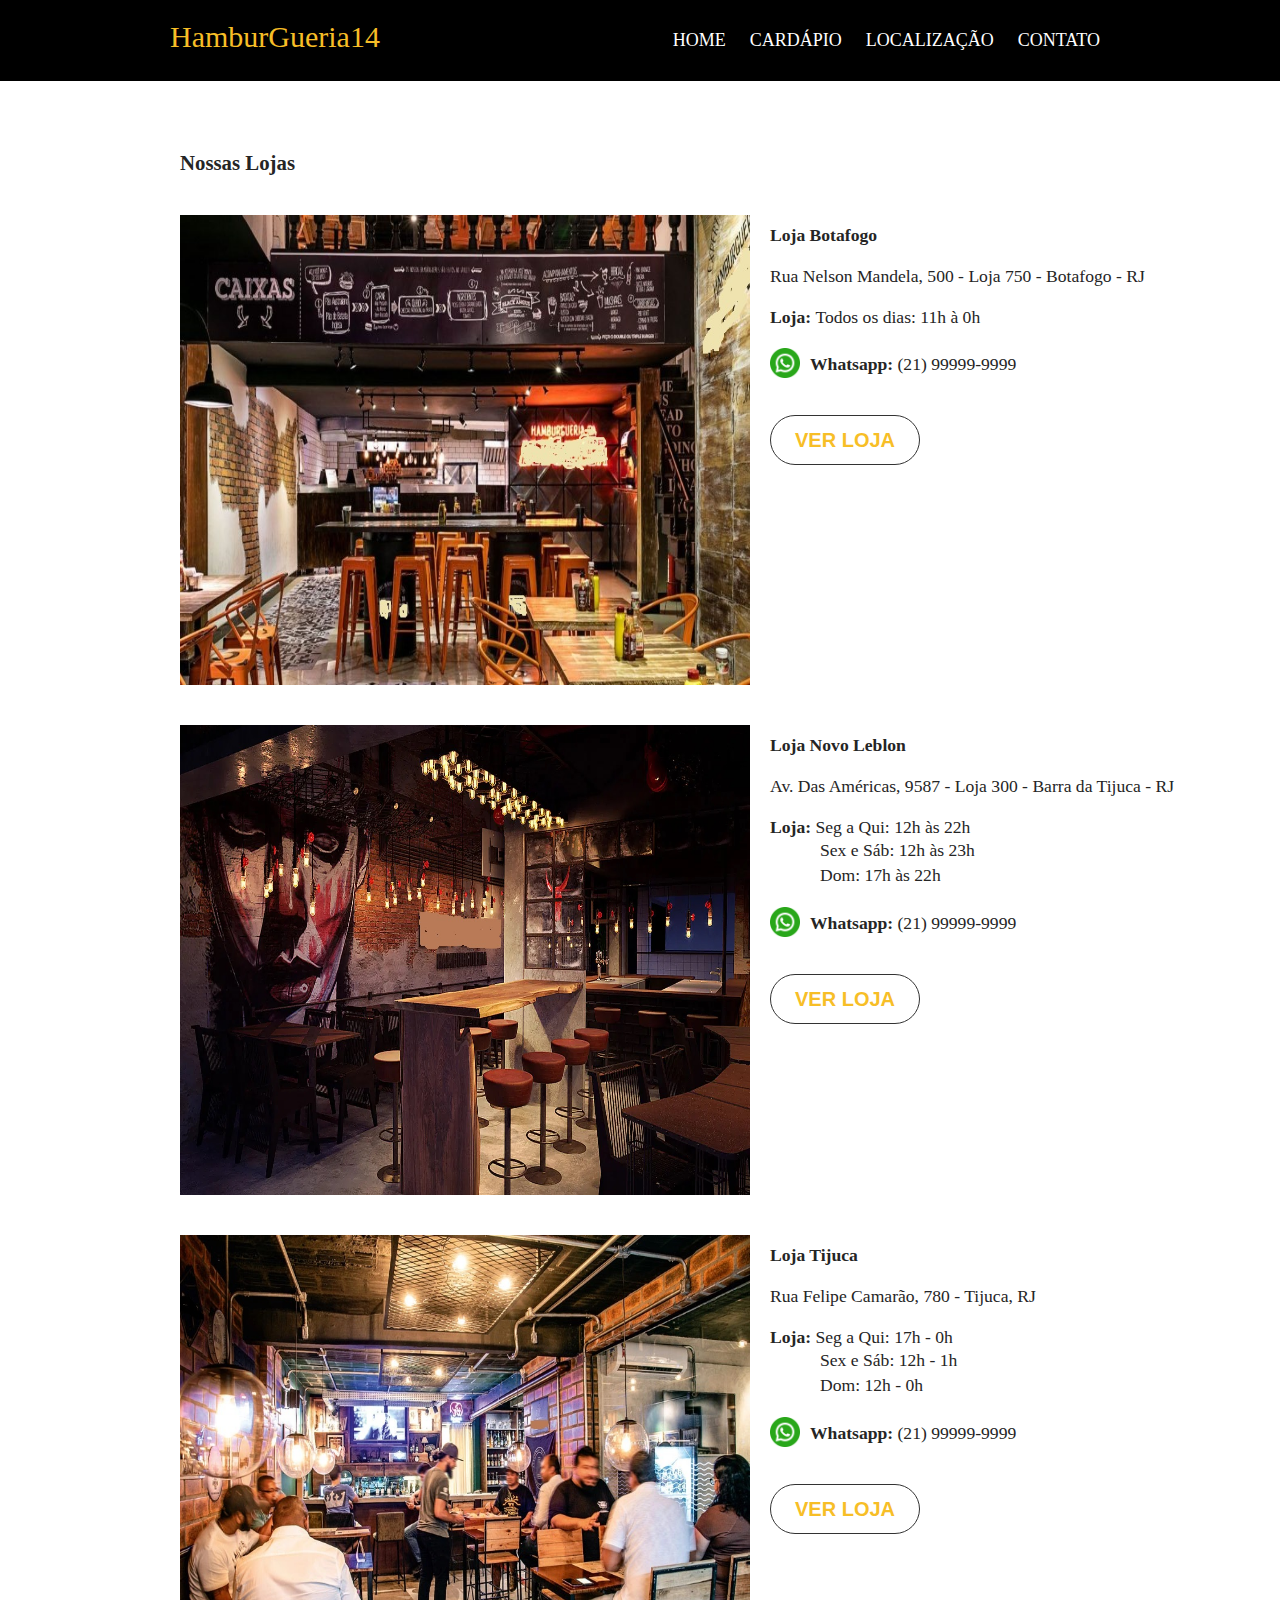
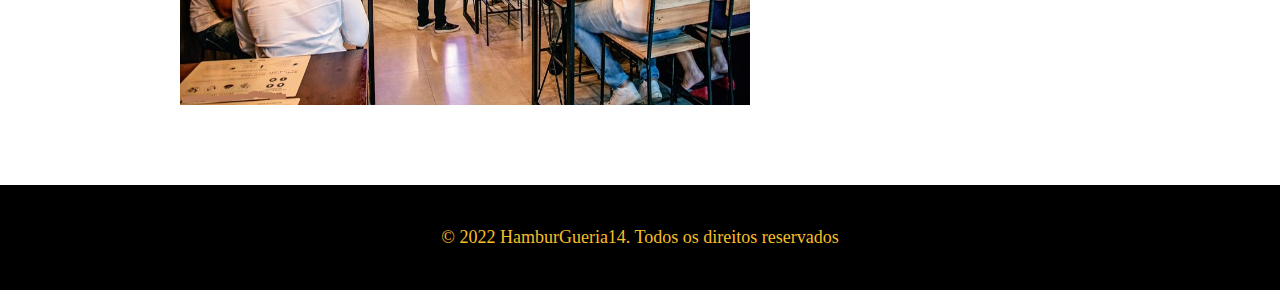
<file: parte_3/localizacao.html>
<!DOCTYPE html>
<html>
<head>
	<title>HamburGueria14</title>
	<meta charset="utf-8">
	<meta name="viewport" content="width=device-width, initial-scale=1, shrink-to-fit=no">
	<link rel="stylesheet" type="text/css" href="css/estilo.css">
</head>
<body>
	<header class="menu">
		<div class="menu-container">
			<a class="menu-logo" href="../index.html">HamburGueria14</a>
			<nav class="menu-nav">
				<ul>
					<li><a href="../index.html">HOME</a></li>
					<li><a href="../parte_2/cardapio.html">CARDÁPIO</a></li>
					<li><a href="#">LOCALIZAÇÃO</a></li>
					<li><a href="../contato.html">CONTATO</a></li>
				</ul>
			</nav>
		</div>
	</header>
	
	<main class="menu-container">
		<section class="produtos" id="prox">
			<header>
				<h1>Nossas Lojas</h1>
			</header>
			<ul>
				<li class="produtos-item">
					<img class="loja" src="imagens/botafogo.jpg" alt="Loja Botafogo">
					<ul>
						<li><strong>Loja Botafogo</strong></li>
						<li>Rua Nelson Mandela, 500 - Loja 750 - Botafogo - RJ</li>
						<li><strong>Loja: </strong>Todos os dias: 11h à 0h</li>
						<li><img class="whats" src="imagens/whatsapp.png"></li>
						<li class="app"><strong>Whatsapp: </strong>(21) 99999-9999</li>
						<a href="botafogo.html"><button class="button">Ver Loja</button></a>
					</ul>
				</li>
			</ul>



			<ul>
				<li class="produtos-item">
					<img class="loja" src="imagens/leblon.jpg" alt="Loja Leblon">
					<ul>
						<li><strong>Loja Novo Leblon</strong></li>
						<li>Av. Das Américas, 9587 - Loja 300 - Barra da Tijuca - RJ</li>
						<li><strong>Loja: </strong> Seg a Qui: 12h às 22h<br><span class="lojas"> Sex e Sáb: 12h às 23h</span> <br><span class="lojas"> Dom: 17h às 22h</span></li>
						<li><img class="whats" src="imagens/whatsapp.png"></li>
						<li class="app"><strong>Whatsapp: </strong>(21) 99999-9999</li>
						<a href="leblon.html"><button class="button">Ver Loja</button></a>
					</ul>
				</li>
			</ul>



			<ul>
				<li class="produtos-item" id="prod">
					<img class="loja" src="imagens/tijuca.jpg" alt="Loja Tijuca">
					<ul>
						<li><strong>Loja Tijuca</strong></li>
						<li>Rua Felipe Camarão, 780 - Tijuca, RJ</li>
						<li><strong>Loja: </strong>Seg a Qui: 17h - 0h<br><span class="lojas">Sex e Sáb: 12h - 1h</span><br><span class="lojas">Dom: 12h - 0h</span></li>
						<li><img class="whats" src="imagens/whatsapp.png"></li>
						<li class="app"><strong>Whatsapp: </strong>(21) 99999-9999</li>
						<a href="tijuca.html"><button class="button">Ver Loja</button></a>
					</ul>
				</li>
			</ul>
		</section>
	</main>
	<footer class="footer">
		<div class="footer-container">
		<p>&copy; 2022 HamburGueria14. Todos os direitos reservados</p>
		</div>
	</footer>
</body>
</html>
</file>
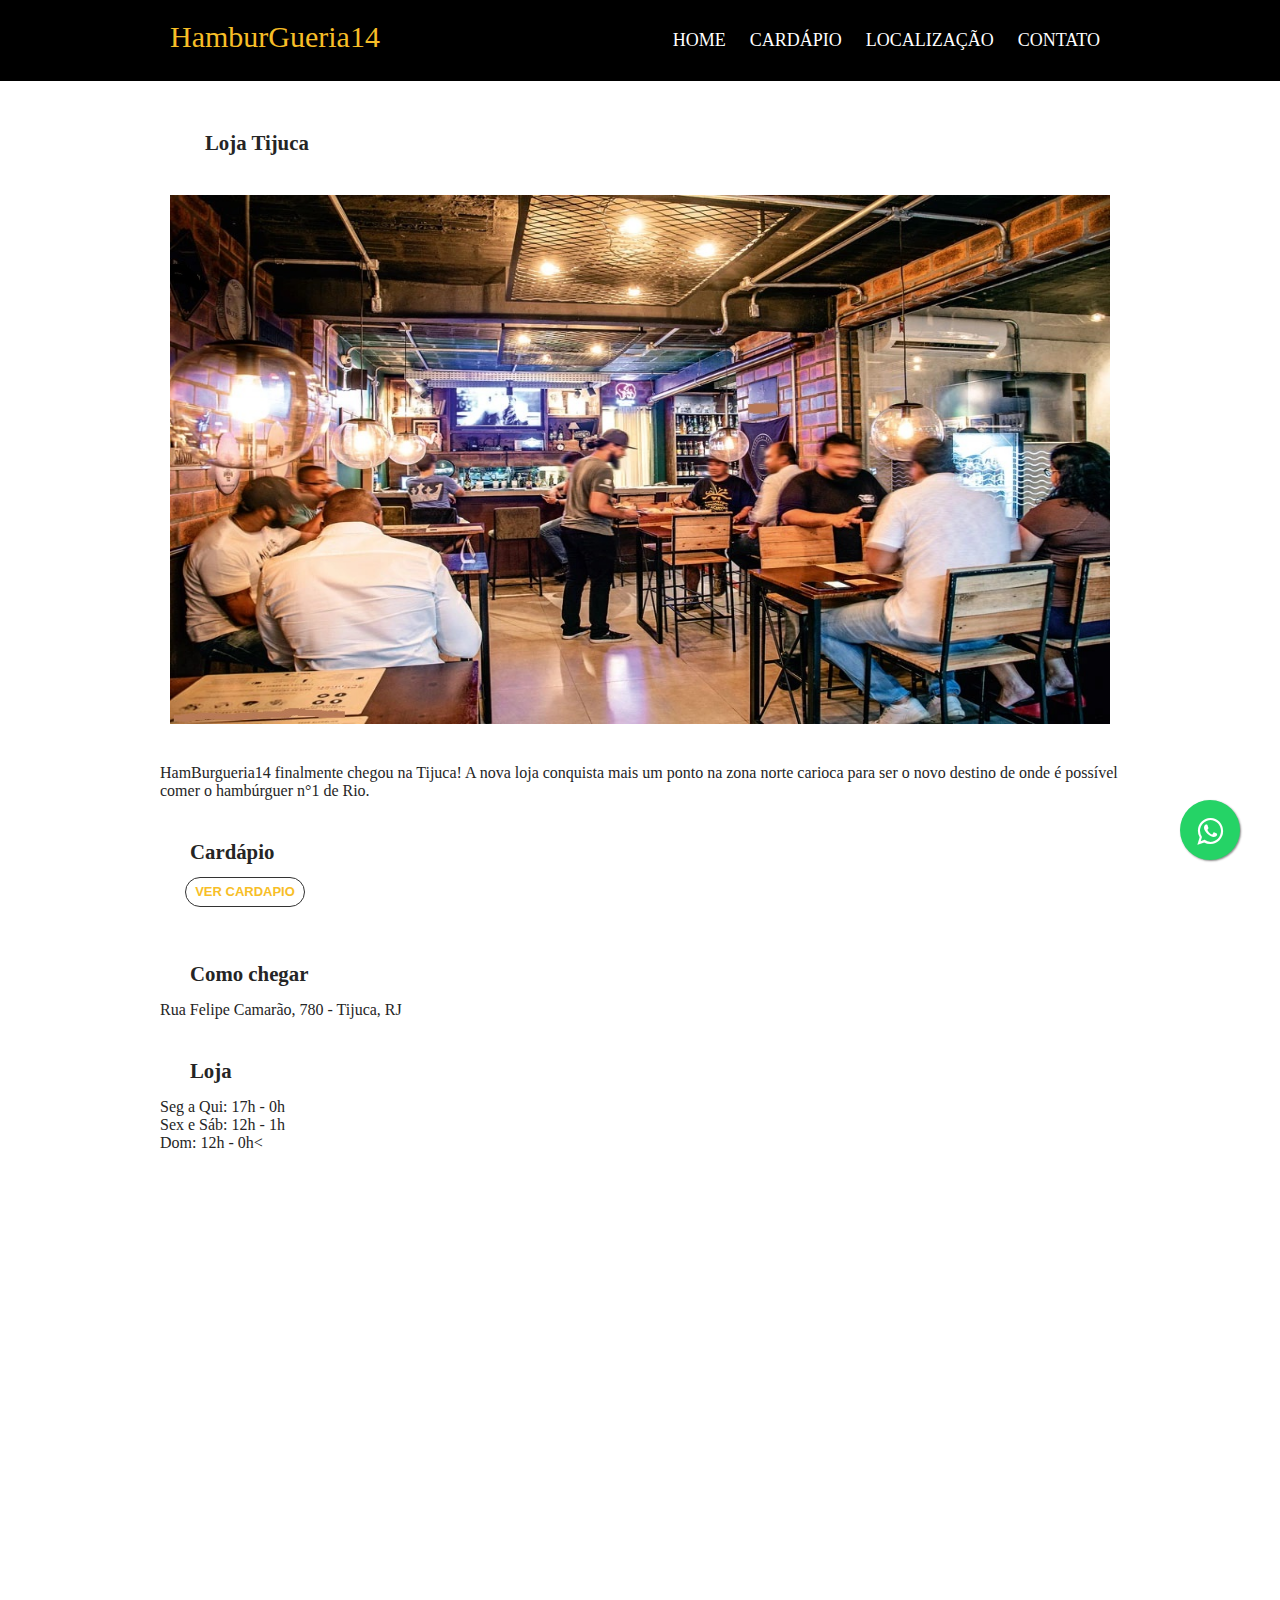
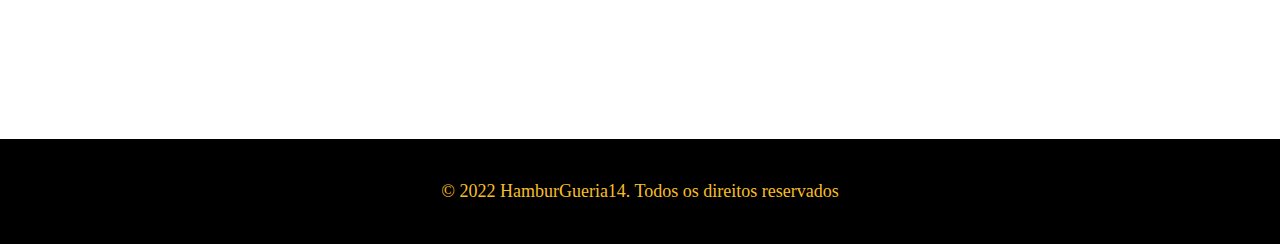
<file: parte_3/tijuca.html>
<!DOCTYPE html>
<html>
<head>
	<title>HamburGueria14</title>
	<meta charset="utf-8">
	<meta name="viewport" content="width=device-width, initial-scale=1, shrink-to-fit=no">
	<link rel="stylesheet" type="text/css" href="css/estilo.css">
	<link rel="stylesheet" href="https://cdnjs.cloudflare.com/ajax/libs/font-awesome/4.5.0/css/font-awesome.min.css">
</head>
<body>
	<header class="menu">
		<div class="menu-container">
			<a class="menu-logo" href="../index.html">HamburGueria14</a>
			<nav class="menu-nav">
				<ul>
					<li><a href="../index.html">HOME</a></li>
					<li><a href="../parte_2/cardapio.html">CARDÁPIO</a></li>
					<li><a href="localizacao.html">LOCALIZAÇÃO</a></li>
					<li><a href="../contato.html">CONTATO</a></li>
				</ul>
			</nav>
		</div>
	</header>
	<main>
		<section class="local">
			<header>
			<h1>Loja Tijuca</h1>
			</header>
			<img class="primeira_imagem" src="imagens/tijuca.jpg">
			<p>HamBurgueria14 finalmente chegou na Tijuca! A nova loja conquista mais um ponto na zona norte carioca para ser o novo destino de onde é possível comer o hambúrguer n°1 de Rio.</p>
			<h2>Cardápio</h2><br>
			<a href="../parte_2/cardapio.html"><button class="card">Ver Cardapio</button></a>
			<h2>Como chegar</h2>
			<p>Rua Felipe Camarão, 780 - Tijuca, RJ</p>
			<h2>Loja</h2>
			<p>Seg a Qui: 17h - 0h<br>Sex e Sáb: 12h - 1h<br>Dom: 12h - 0h<</p>
			<a class="whatsapp" href="https://web.whatsapp.com/send?phone=552199999999" target="_blank">
				<i class="fa fa-whatsapp"></i>
			</a>

			<br>
			<iframe src="https://www.google.com/maps/embed?pb=!1m18!1m12!1m3!1d3674.979069389488!2d-43.237886385560174!3d-22.914142843893053!2m3!1f0!2f0!3f0!3m2!1i1024!2i768!4f13.1!3m3!1m2!1s0x997e687df899eb%3A0xf9d5bbf27500d1e8!2sR.%20Felipe%20Camar%C3%A3o%20-%20Tijuca%2C%20Rio%20de%20Janeiro%20-%20RJ%2C%2020511-010!5e0!3m2!1spt-BR!2sbr!4v1656109463121!5m2!1spt-BR!2sbr" width="1349" height="450" style="border:0;" allowfullscreen="" loading="lazy" referrerpolicy="no-referrer-when-downgrade"></iframe>		
		</section>
	</main>
	<footer class="footer">
		<div class="footer-container">
		<p>&copy; 2022 HamburGueria14. Todos os direitos reservados</p>
		</div>
	</footer>
</body>
</html>
</file>
<file: css/estilo.css>
/* RESET */

body, h1, h2, p, ul{
	padding: 0px;
	margin: 0px;
}

body{
	font-family: Georgia, serif;
	color: #252525;
}

*{
	box-sizing: border-box;
}


/* MENU */

.menu{
	background: #000000;
	padding: 20px 0;
}

.menu-container{
	max-width: 960px;
	margin: 0 auto;
}

.menu-nav li{
	display: inline-block;
}

.menu-nav a{
	display: block;
	padding: 10px;
	text-decoration: none;
	color: #ffffff;
	font-size: 1.125em;
	transition: 1s;
}

.menu-nav a:hover{
	color: #f7be27;
}

.menu-container::after, .menu-container::before{
	content: '';
	display: table;
	clear: both;
}

.menu-logo{
	display: block;
	float: left;
	margin-left: 10px;
	color: #f7be27;
	text-decoration: none;
	font-size: 30px;	
}

.menu-nav{
	float: right;
	margin-right: 10px;
}

@media(max-width: 739px){
	.menu{
		text-align: center;
	}

	a.menu-logo{
		float: none;
		margin: 0 auto 10px auto;
	}

	.menu-nav{
		float: none;
		clear: both;
	}
}

/* INTRO */

.intro{
	background: url('../imagens/hm-intro.jpeg')no-repeat center center;
	background-size: cover;
	padding: 250px 0;
	text-align: center;
}

@media(max-width: 739px){
	.intro{
		padding: 60px 0;
		height: 250px;
	}
}


/* SOBRE */

.sobre{
	padding: 60px 0;
}

.sobre-container{
	max-width: 960px;
	margin: 0 auto;
}

.sobre-container::after, .sobre-container::before{
	content: '';
	display: table;
	clear: both;
}

.sobre h2{
	text-align: center;
	font-size: 2.25em;
	margin-bottom: 60px;
}

.sobre-item{
	width: 460px;
	float: left;
	margin: 0 10px;
}

.sobre-item img{
	display: block;
	max-width: 100%;
}

.sobre > p{
	font-size: 1.125em;
	line-height: 1.4em;
	font-style: italic;
	text-align: center;
	margin: 20px auto; 
	max-width: 460px;
}

@media(min-width: 740px) and (max-width: 980px){
	.sobre-container{
		max-width: 720px;
	}

	.sobre-item{
		width: 340px;
	}
}

@media(max-width: 739px){
	.sobre-container{
		max-width: 300px;
	}

	.sobre-item{
		width: 300px;
		margin: 15px auto;
	}
}


/* PRODUTOS */

.produtos{
	background: #f7be27;
	padding: 60px 0;
}

.produtos-container{
	max-width: 960px;
	margin: 0 auto;
}

.produtos-container::before, .produtos-container::after{
	content: '';
	display: table;
	clear: both;
}


.produtos-item{
	width: 300px;
	float: left;
	margin: 0 10px 20px 10px;
}

.produtos-item h2{
	text-align: center;
	font-size: 1.3em;
	margin-bottom: 20px;
	text-transform: uppercase;
	margin-left: -35px;
}

.produtos-item h2::before{
	content: '';
	display: block;
}

.produtos-item img{
	width: 25%;
	margin-left: 100px; 
	margin-bottom: 20px;
}

.produtos-item p{
	font-size: 1em;
	line-height: 25.5px;
}

@media(min-width: 740px) and (max-width: 980px){
	.produtos-container{
		max-width: 720px;
	}

	.produtos-item{
		width: 220px;
	}
}

@media(max-width: 739px){
	.produtos-container{
		max-width: 300px;
	}

	.produtos-item{
		width: 300px;
		margin: 0 auto 30px auto;
	}
}


/* LOCAIS */

.locais{
	max-width: 960px;
	margin: 0 auto;
	padding: 20px 0;
}

.locais-item{
	clear: both;
	margin: 60px auto;
}

.locais-item::after, .locais-item::before{
	display: table;
	content: '';
	clear: both;
}

.locais-item img{
	width: 460px;
	display: block;
	float: left;
	margin: 0 10px;
}

.locais-item > div{
	width: 460px;
	float: left;
	margin: 0 10px;
}

.locais-item h2{
	font-size: 2em;
	margin-bottom: 20px;
}

.locais-item p{
	font-size: 1em;
	line-height: 1.4em;
	max-width: 320px;
	margin-bottom: 40px;
}

.locais-item a{
	font-size: 1em;
	text-transform: uppercase;
	text-decoration: none;
	border: 3px solid;
	color: #252525;
	padding: 10px 20px;
	transition: 1s;
}

.locais-item a:hover{
	background: #f7be27;
	color: #fff;
}

@media(min-width: 740px) and (max-width: 980px){
	.locais{
		max-width: 720px;
	}

	.locais-item > div{
		width: 340px;
	}

	.locais-item img{
		width: 340px;
	}
}

@media(max-width: 739px){

	.locais-item img{
		width: 300px;
		margin:  0px;
	}

	.locais{
		max-width: 300px;
	}

	.locais h2{
		margin-top: 15px;
		text-align: center;
	}

	.locais-item > div{
		width: 300px;
		margin: 0px;
	}

	.locais .as{
		float: none;
		margin: 0 auto;
		margin: 87px;
	}


}


/* FOOTER */

.footer{
	background: #000000;
	padding: 40px 0;
}

.footer-container{
	max-width: 960px;
	margin: 0 auto;	
}

.footer p{
	font-size: 1.125em;
	line-height: 1.4em;
	margin: 0 10px;
	text-align: center;
	color: #f7be27;
}

@media(max-width: 739px){
	.footer-container{
		max-width: 300px;
	}

	.footer p{
		float: none;
	}

	.footer span{
		word-break: break-word;
	}
}


/* CONTATO */

#corpo{
	margin: 0 auto;
}


#formulario{
	margin: 70px 150px;
	text-align: center;

}

#formulario input {
    padding: 12px;
    margin: 15px;
    width: 70%;
    height: 52px;
    border: 1px solid #333333;
    background: #ffffff;
    border-radius: 30px;
    color:#333333;
}

 #formulario select {
    padding: 12px;
    margin: 15px;
    width: 70%;
    height: 62px;
    border: 1px solid #333333;
    background: #ffffff;
    border-radius: 30px;
    color:#333333;
}

#formulario textarea{
	margin: 15px;
	width: 70%;
	height: 250px;
	border-radius: 30px;
	color: #333333;
	background: #ffffff;
	border: 1px solid #333333;
}

input::placeholder, textarea::placeholder, select option{
	font-size: 16px;
	color: #333333;
}

#formulario .button {
	width: 200px;
    cursor: pointer;
    text-align: center;
    margin: 20px 0 0 0;
    color: #f7be27;
    font-size: 20.8px;
    background-color: #fff;
    border: 1px solid #333333;
    text-transform: uppercase;
    font-weight: bold;
}

#formulario .button:hover{
	background: #f7be27;
	color: #fff;
	transition: 1s;
	border: none;
}

#formulario textarea::placeholder{
	position: absolute;
	top: 12px;
	left: 7px;
}


form::after, form::before{
	content: '';
	display: table;
	clear: both;
}

#corpo h2{
	color: #f7be27;
	text-align: center;
	font-size: 70px;
	margin-top: 70px;
}

@media(min-width: 540px) and (max-width: 980px){
	

	#formulario input, #formulario select{
		width: 500px;
		margin-left: -20px;
		
	}

	#formulario textarea{
		width: 500px;
		margin-top: 15px;
		
	}

	#formulario .button{
		width: 60%;
		margin-top: 15px;
		margin-bottom: 15px;
	}

	#corpo h2{
		font-size: 50px;
	}

}

@media(min-width: 540px) and (max-width: 980px){
	#formulario input, #formulario select{
		width: 500px;
		margin-left: -10px;
	}

	#formulario textarea{
		width: 500px;
		margin-top: 15px;
		margin-left: -10px;
	}

	#formulario .button{
		width: 60%;
		margin-top: 15px;
		margin-bottom: 15px;
	}

	#corpo h2{
		font-size: 50px;
	}

}


@media (max-width: 739px){
	#formulario{
		margin: 10px auto;
	}

	#formulario input, #formulario select{
		width: 250px;
		margin-left: 15px;
	}

	#formulario textarea{
		width: 250px;
		margin-top: 15px;
		margin-left: 15px;
	}

	#formulario .button{
		width: 150px;
		margin-top: 15px;
		margin-bottom: 15px;

o	}

	#corpo h2{
		font-size: 50px;
	}

}


@media(min-width: 300px) and (max-width: 700px){
	#formulario{
		margin: 10px auto;
	}

	#formulario input, #formulario select{
		width: 250px;
	}

	#formulario textarea{
		width: 250px;
		margin-top: 15px;
	}

	#formulario .button{
		width: 150px;
		margin-top: 15px;
		margin: 0 auto;
		margin-bottom: 15px;
	}

	#corpo h2{
		font-size: 50px;
	}

}
</file>
<file: parte_2/css/estilo.css>
/* RESET */

body, h1, h2, p, ul{
	padding: 0px;
	margin: 0px;
}

body{
	font-family: Georgia, serif;
	color: #252525;
	background: #f5f5f5;
}

*{
	box-sizing: border-box;
}


li{
	list-style: none;
}

img{
	display: block;
	max-width: 100%;
}

/* MENU */

.menu{
	background: #000000;
	padding: 20px 0;
}

.menu-container{
	max-width: 960px;
	margin: 0 auto;
}

.menu-nav li{
	display: inline-block;
}

.menu-nav a{
	display: block;
	padding: 10px;
	text-decoration: none;
	color: #ffffff;
	font-size: 1.125em;
	transition: 1s;
}

.menu-nav a:hover{
	color: #f7be27;
}

.menu-container::after, .menu-container::before{
	content: '';
	display: table;
	clear: both;
}

.menu-logo{
	display: block;
	float: left;
	margin-left: 10px;
	color: #f7be27;
	text-decoration: none;
	font-size: 30px;	
}

.menu-nav{
	float: right;
	margin-right: 10px;
}

@media(max-width: 739px){
	.menu{
		text-align: center;
	}

	a.menu-logo{
		float: none;
		margin: 0 auto 10px auto;
	}

	.menu-nav{
		float: none;
		clear: both;
	}
}


/* MAIN */

.main-container::after, .main-container::before{
	content: '';
	display: block;
	clear: both;
}


/* PRODUTOS */

.produtos{
	float: left;;
	margin: 0 auto;
	max-width: 960px;
	padding: 20px;
}

.produtos header::before, .produtos header::after{
	content: '';
	display: table;
	clear: both;
}

.produtos h1{
	font-size: 1.3em;
	float: left;
}


.produtos-item{
	background: #fff;
	box-shadow: 0 1px 3px 0 rgba(0,0,0, .35);
	margin-top: 20px;
	position: relative;
}


.produtos-item::after, .produtos-item::before{
	content: '';
	display: table;
	clear: both;
}

.produtos-item img{
	float: left;
	width: 140px;
}

.produtos-item ul{
	float: left;
	padding: 0 20px;
	width: calc(100% -140px);
}

.produtos-item li{
	padding: 10px 0;
	font-size: 1.125em;
	border-bottom: 1px solid #e7e4d8;
	width: 740px;
}

.produtos-item li:last-child{
	border: none;
}

#prox{
	margin-top: 50px;
}

#prod{
	margin-bottom: 60px;
}

@media(min-width: 740px) and (max-width: 980px){
	.produtos{
		width: calc(100% - 200px)
	}
}

@media(min-width: 820px) and (max-width: 1180px){
		.produtos-item li{
		width: 100%;
	}
}

@media(min-width: 768px) and (max-width: 1024px){
		.produtos-item li{
		width: 100%;
	}
}


@media(max-width: 739px){
	.produtos{
		width: 100%;
	}

	.produtos h1{
		float: none;
	}

	.produtos-item img{
		float: none;
	}

	.produtos-item ul{
		float: none;
		width: 100%;
	}

	.produtos-item li{
		width: 100%;
	}
}

/* FOOTER */

.footer{
	background: #000000;
	padding: 40px 0;
}

.footer-container{
	max-width: 960px;
	margin: 0 auto;	
}

.footer p{
	font-size: 1.125em;
	line-height: 1.4em;
	margin: 0 10px;
	text-align: center;
	color: #f7be27;
}

@media(max-width: 739px){
	.footer-container{
		max-width: 300px;
	}

	.footer p{
		float: none;
	}

	.footer span{
		word-break: break-word;
	}
}
</file>
<file: parte_3/css/estilo.css>
/* RESET */

body, h1, h2, p, ul{
	padding: 0px;
	margin: 0px;
}

body{
	font-family: Georgia, serif;
	color: #252525;
	background: #fff;
}

*{
	box-sizing: border-box;
}


li{
	list-style: none;
}

img{
	display: block;
	max-width: 100%;
}

/* MENU */

.menu{
	background: #000000;
	padding: 20px 0;
}

.menu-container{
	max-width: 960px;
	margin: 0 auto;
}

.menu-nav li{
	display: inline-block;
}

.menu-nav a{
	display: block;
	padding: 10px;
	text-decoration: none;
	color: #ffffff;
	font-size: 1.125em;
	transition: 1s;
}

.menu-nav a:hover{
	color: #f7be27;
}

.menu-container::after, .menu-container::before{
	content: '';
	display: table;
	clear: both;
}

.menu-logo{
	display: block;
	float: left;
	margin-left: 10px;
	color: #f7be27;
	text-decoration: none;
	font-size: 30px;	
}

.menu-nav{
	float: right;
	margin-right: 10px;
}

@media(max-width: 739px){
	.menu{
		text-align: center;
	}

	a.menu-logo{
		float: none;
		margin: 0 auto 10px auto;
	}

	.menu-nav{
		float: none;
		clear: both;
	}
}


/* MAIN */

.main-container::after, .main-container::before{
	content: '';
	display: block;
	clear: both;
}


/* PRODUTOS */

.produtos{
	float: left;
	margin: 0 auto;
	max-width: 960px;
	padding: 20px;
}

.produtos header::before, .produtos header::after{
	content: '';
	display: table;
	clear: both;
}

.produtos h1{ 
	font-size: 1.3em;
	float: left;
	margin-top: 50px;
}

.produtos-item{
	margin-top: 40px;
	position: relative;
}

.produtos-item::after, .produtos-item::before{
	content: '';
	display: table;
	clear: both;
}


.produtos-item ul{
	float: left;
	padding: 0 20px;
	width: calc(100% - 570px);
}

.produtos-item li{
	padding: 10px 0;
	font-size: 1.1em;
	width: 740px;
}


.loja{
	width: 570px;
	height: 470px;
	float: left;
}

.lojas{
	margin-left: 50px;
	line-height: 1.4em;
}

.whats{
	width: 30px;
	height: 30px;
	float: left;
}

.app{
	margin-left: 40px;
	margin-top: -14px;
}

#prod{
	margin-bottom: 60px;
}

.button a, .card a{
	text-decoration: none;
	color: #f7be27;
}

.button{
	cursor: pointer;
    text-align: center;
    margin: 30px 0 0 0;
    color: #f7be27;
    font-size: 20px;
    background-color: #fff;
    border: 1px solid #333333;
    text-transform: uppercase;
    font-weight: bold;
    border-radius: 30px;
    width: 150px;
    height: 50px;

}

.button:hover, .card:hover{
	background: #f7be27;
	color: #fff;
	transition: 1s;
	border: none;
}


@media(min-width: 740px) and (max-width: 980px){
	.produtos{
		width: calc(100% - 200px)
	}
}

@media(min-width: 820px) and (max-width: 1180px){
	.produtos-item li{
		width: 100%;
	}

	.produtos{
		width: 100%;
	}

	.produtos h1{
		float: none;
	}

	.produtos-item img{
		float: none;
	}

	.loja{
		height: 264.5px;
		width: 470px;
	}


	.app{
		margin-left: 0;
	}

	.produtos-item ul{
		float: none;
		width: 100%;
		margin-left: -15px;
	}

}

@media(min-width: 768px) and (max-width: 1024px){
	.produtos{
		width: 100%;
	}

	.produtos h1{
		float: none;
	}

	.produtos-item img{
		float: none;
	}

	.loja img{
		height: 264.5px;
		width: 470px;
	}


	.app{
		margin-left: 0;
	}

	.produtos-item ul{
		float: none;
		width: 100%;
		margin-left: -15px;
	}

	.produtos-item li{
		width: 100%;
	}
}


@media(max-width: 739px){
	.produtos{
		width: 100%;
		padding: 0px;
	}

	.produtos h1{
		float: none;
		padding-left: 5px;
	}

	.produtos-item img{
		float: none;
	}

	.loja{
		height: 264.5px;
		width: 470px;

	}

	.app{
		margin-left: 0;
	}

	.produtos-item ul{
		float: none;
		width: 100%;
		padding-left: 5px;
	}

	.produtos-item li{
		width: 100%;
	}

}

/* LOJAS */



.primeira_imagem{
	margin: 40px auto ;
	width: 940px;
	height: 529px;
}

.local p{
	width: 960px;
	margin: 15px auto;
}

.local header::before, .local header::after{
	content: '';
	display: table;
	clear: both;
}

.local h1{ 
	font-size: 1.3em;
	float: left;
	margin-top: 50px;
	margin-left: 205px;
}

.local h2{
	font-size: 1.3em;
	margin-left: 190px;
	margin-top: 40px;
}

.card{
	cursor: pointer;
    text-align: center;
    color: #f7be27;
    font-size: 13px;
    background-color: #fff;
    border: 1px solid #333333;
    text-transform: uppercase;
    font-weight: bold;
    border-radius: 100px;
    width: 120px;
    height: 30px;
    margin-left: 185px;
    margin-top: -15px;
    margin-bottom: 15px;
}

iframe{
	margin: 40px 0 60px 0;
}

.whatsapp{
	position: fixed;
	width: 60px;
	height: 60px;
	bottom: 40px;
	right: 40px;
	background: #25d366;
	color: #fff;
	border-radius: 50px;
	text-align: center;
	font-size: 30px;
	box-shadow: 1px 1px 2px #888;
	z-index: 1000;
}

.fa-whatsapp{
	margin-top: 16px;
}

@media(min-width: 740px) and (max-width: 980px){
	.produtos{
		width: calc(100% - 200px)
	}
}

@media(min-width: 820px) and (max-width: 1180px){
	.local{
		width: 100%;
	}

	.local img{
		height: 264.5px;
		width: 470px;
		margin-left: 35px;
	}

	.local h1, .local h2, .local button, .local p{
		float: none;
		margin-left: 35px;
	}

	.local p{
		width: 90%;
	}

	iframe{
		width: 100%;
	}

}

@media(min-width: 768px) and (max-width: 1024px){
	.local{
		width: 100%;
	}

	.local img{
		height: 264.5px;
		width: 470px;
		margin-left: 35px;
	}

	.local h1, .local h2, .local button, .local p{
		float: none;
		margin-left: 35px;
	}

	.local p{
		width: 90%;
	}

	iframe{
		width: 100%;
	}
}


@media(max-width: 739px){
	.local{
		width: 100%;
	}

	.local img{
		height: 264.5px;
		width: 470px;
	}

	.local h1, .local h2, .local button, .local p{
		float: none;
		margin-left: 5px;
	}

	.local p{
		width: 90%;
	}

	iframe{
		width: 100%;
	}

}


/* FOOTER */

.footer{
	background: #000000;
	padding: 40px 0;
}

.footer-container{
	max-width: 960px;
	margin: 0 auto;	
}

.footer p{
	font-size: 1.125em;
	line-height: 1.4em;
	margin: 0 10px;
	text-align: center;
	color: #f7be27;
}

@media(max-width: 739px){
	.footer-container{
		max-width: 300px;
	}

	.footer p{
		float: none;
	}

	.footer span{
		word-break: break-word;
	}
}
</file>
